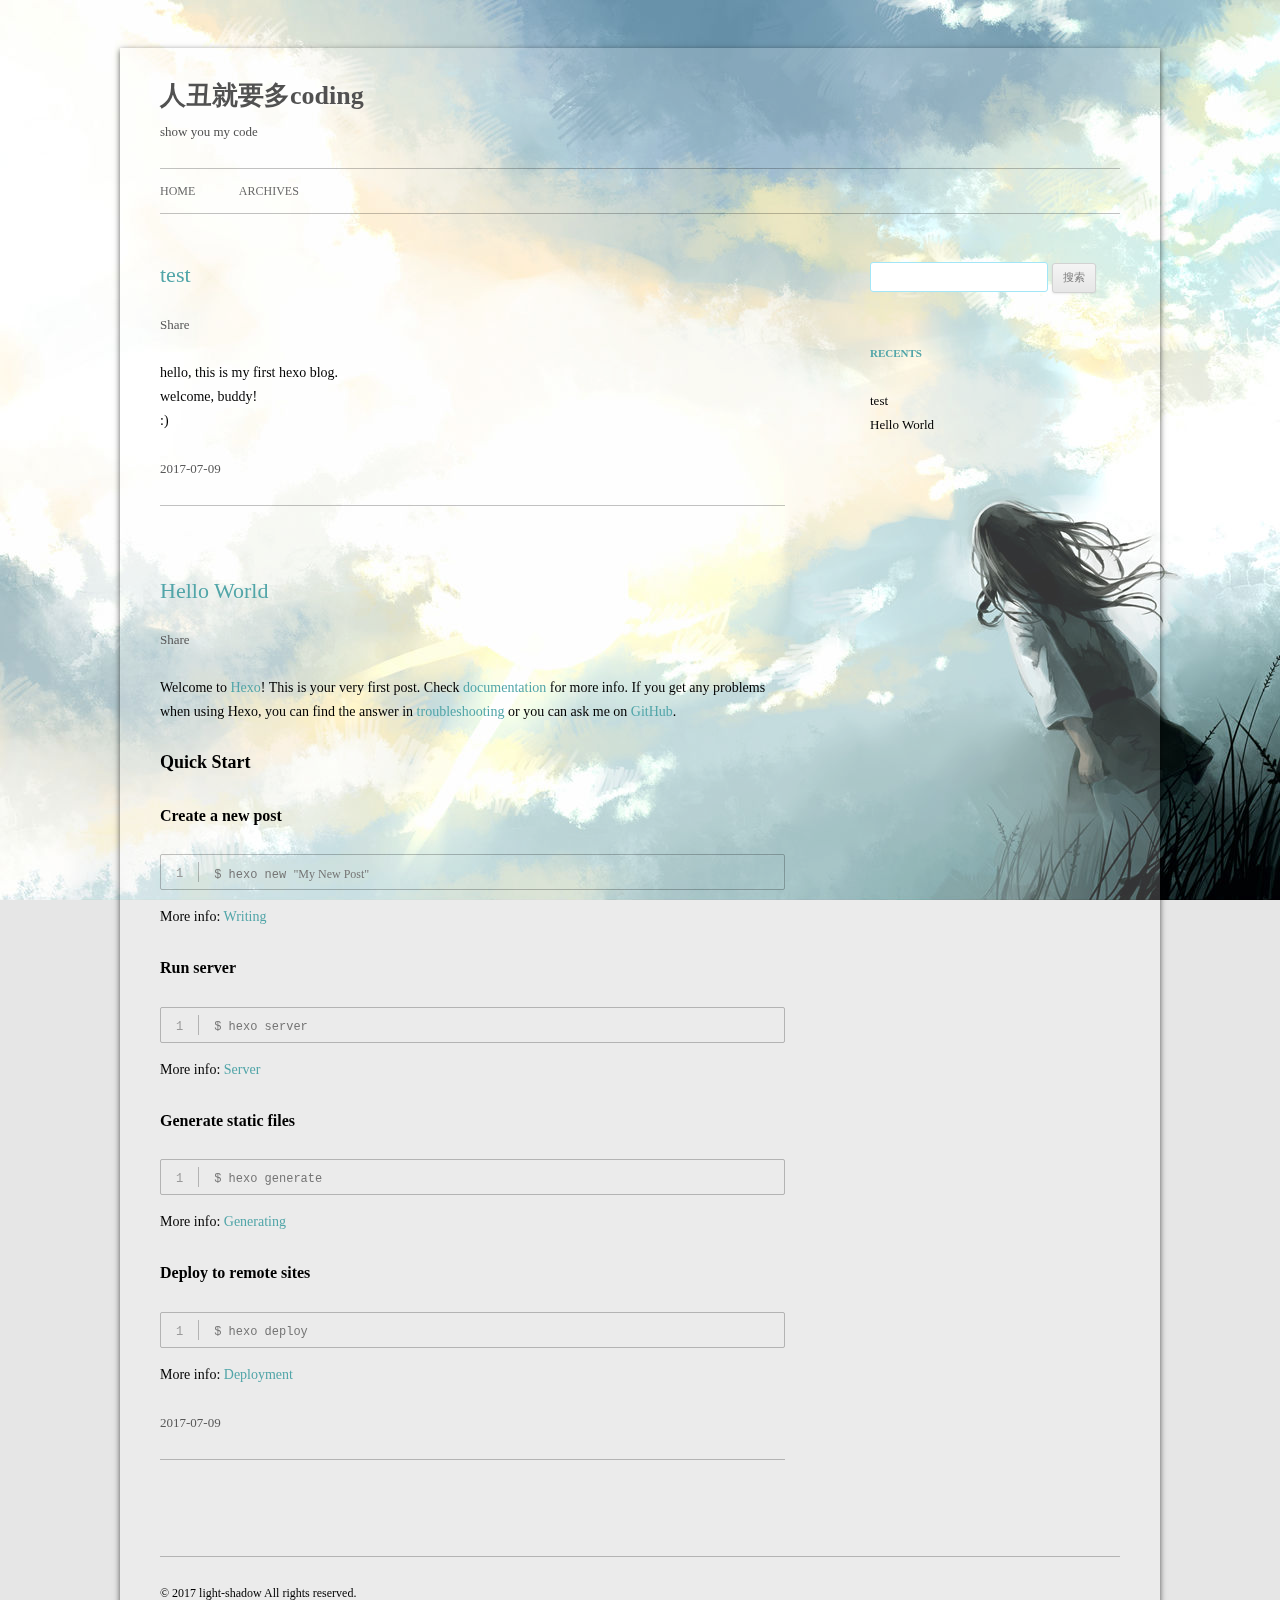
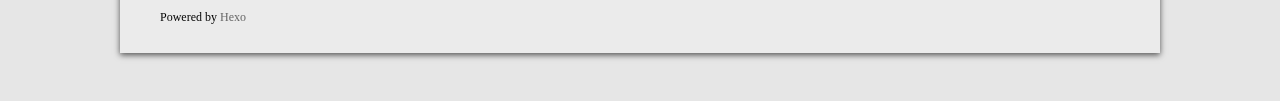
<file: index.html>
<!DOCTYPE html>
<html>
<head>
  <meta charset="utf-8">
  
  
  <meta name="description" content="学java的萌新pythoner" />
  

  
  
  
  
  
  
  <title>人丑就要多coding</title>
  <meta name="viewport" content="width=device-width, initial-scale=1, maximum-scale=1">
  <meta name="description" content="学java的萌新pythoner">
<meta property="og:type" content="website">
<meta property="og:title" content="人丑就要多coding">
<meta property="og:url" content="http://yoursite.com/index.html">
<meta property="og:site_name" content="人丑就要多coding">
<meta property="og:description" content="学java的萌新pythoner">
<meta name="twitter:card" content="summary">
<meta name="twitter:title" content="人丑就要多coding">
<meta name="twitter:description" content="学java的萌新pythoner">
  
  
    <link rel="icon" href="/css/images/favicon.ico">
  
  <link rel="stylesheet" href="/css/style.css">
  

  
  <!-- baidu webmaster push -->
  <script src='//push.zhanzhang.baidu.com/push.js'></script>
</head>
<body class="home blog custom-background custom-font-enabled single-author">
  <div id="page" class="hfeed site">
      <header id="masthead" class="site-header" role="banner">
    <hgroup>
      <h1 class="site-title">
        <a href="/" title="人丑就要多coding" rel="home">人丑就要多coding</a>
      </h1>
      
        <h2 class="site-description">
          <a href="/" id="subtitle">show you my code</a>
        </h2>
      
    </hgroup>

    <nav id="site-navigation" class="main-navigation" role="navigation">
            <button class="menu-toggle">菜单</button>
            <a class="assistive-text" href="/#content" title="跳至内容">跳至内容</a><!--TODO-->
            <div class="menu-main-container">
                <ul id="menu-main" class="nav-menu">
                
                    <li class="menu-item menu-item-type-post_type menu-item-object-page"><a href="/">Home</a></li>
                
                    <li class="menu-item menu-item-type-post_type menu-item-object-page"><a href="/archives">Archives</a></li>
                
                </ul>
            </div>
    </nav>
</header>
      <div id="main" class="wrapper">
        <div id="primary" class="site-content"><div id="content" role="main">
  
    <article id="post-test" class="post-test post type-post status-publish format-standard hentry">
    <!---->

      <header class="entry-header">
        
        
  
    <h1 class="entry-title">
      <a class="article-title" href="/2017/07/09/test/">test</a>
    </h1>
  

        
        <div class="comments-link">
            
            <a href="javascript:void(0);" data-url="http://yoursite.com/2017/07/09/test/" data-id="cj4wbpzf50002cf7nfxae8vos" class="leave-reply bdsharebuttonbox" data-cmd="more">Share</a>
        </div><!-- .comments-link -->
      </header><!-- .entry-header -->

    <div class="entry-content">
      
        <p>hello, this is my first hexo blog.<br>welcome, buddy!<br>:)</p>

      
    </div><!-- .entry-content -->

    <footer class="entry-meta">
    <a href="/2017/07/09/test/">
    <time datetime="2017-07-09T04:36:41.000Z" class="entry-date">
        2017-07-09
    </time>
</a>
    
    
    </footer>
</article>






  
    <article id="post-hello-world" class="post-hello-world post type-post status-publish format-standard hentry">
    <!---->

      <header class="entry-header">
        
        
  
    <h1 class="entry-title">
      <a class="article-title" href="/2017/07/09/hello-world/">Hello World</a>
    </h1>
  

        
        <div class="comments-link">
            
            <a href="javascript:void(0);" data-url="http://yoursite.com/2017/07/09/hello-world/" data-id="cj4wbpzev0000cf7ny4b76f1l" class="leave-reply bdsharebuttonbox" data-cmd="more">Share</a>
        </div><!-- .comments-link -->
      </header><!-- .entry-header -->

    <div class="entry-content">
      
        <p>Welcome to <a href="https://hexo.io/" target="_blank" rel="external">Hexo</a>! This is your very first post. Check <a href="https://hexo.io/docs/" target="_blank" rel="external">documentation</a> for more info. If you get any problems when using Hexo, you can find the answer in <a href="https://hexo.io/docs/troubleshooting.html" target="_blank" rel="external">troubleshooting</a> or you can ask me on <a href="https://github.com/hexojs/hexo/issues" target="_blank" rel="external">GitHub</a>.</p>
<h2 id="Quick-Start"><a href="#Quick-Start" class="headerlink" title="Quick Start"></a>Quick Start</h2><h3 id="Create-a-new-post"><a href="#Create-a-new-post" class="headerlink" title="Create a new post"></a>Create a new post</h3><figure class="highlight bash"><table><tr><td class="gutter"><pre><div class="line">1</div></pre></td><td class="code"><pre><div class="line">$ hexo new <span class="string">"My New Post"</span></div></pre></td></tr></table></figure>
<p>More info: <a href="https://hexo.io/docs/writing.html" target="_blank" rel="external">Writing</a></p>
<h3 id="Run-server"><a href="#Run-server" class="headerlink" title="Run server"></a>Run server</h3><figure class="highlight bash"><table><tr><td class="gutter"><pre><div class="line">1</div></pre></td><td class="code"><pre><div class="line">$ hexo server</div></pre></td></tr></table></figure>
<p>More info: <a href="https://hexo.io/docs/server.html" target="_blank" rel="external">Server</a></p>
<h3 id="Generate-static-files"><a href="#Generate-static-files" class="headerlink" title="Generate static files"></a>Generate static files</h3><figure class="highlight bash"><table><tr><td class="gutter"><pre><div class="line">1</div></pre></td><td class="code"><pre><div class="line">$ hexo generate</div></pre></td></tr></table></figure>
<p>More info: <a href="https://hexo.io/docs/generating.html" target="_blank" rel="external">Generating</a></p>
<h3 id="Deploy-to-remote-sites"><a href="#Deploy-to-remote-sites" class="headerlink" title="Deploy to remote sites"></a>Deploy to remote sites</h3><figure class="highlight bash"><table><tr><td class="gutter"><pre><div class="line">1</div></pre></td><td class="code"><pre><div class="line">$ hexo deploy</div></pre></td></tr></table></figure>
<p>More info: <a href="https://hexo.io/docs/deployment.html" target="_blank" rel="external">Deployment</a></p>

      
    </div><!-- .entry-content -->

    <footer class="entry-meta">
    <a href="/2017/07/09/hello-world/">
    <time datetime="2017-07-09T04:13:44.000Z" class="entry-date">
        2017-07-09
    </time>
</a>
    
    
    </footer>
</article>






  
  

</div></div>
        <div id="secondary" class="widget-area" role="complementary">
  
    <aside id="search" class="widget widget_search"><form role="search" method="get" accept-charset="utf-8" id="searchform" class="searchform" action="//google.com/search">
    <div>
        <input type="text" value="" name="s" id="s" />
        <input type="submit" id="searchsubmit" value="搜索" />
    </div>
</form></aside>
  
    
  
    
  
    
  <aside class="widget">
    <h3 class="widget-title">Recents</h3>
    <div class="widget-content">
      <ul>
        
          <li>
            <a href="/2017/07/09/test/">test</a>
          </li>
        
          <li>
            <a href="/2017/07/09/hello-world/">Hello World</a>
          </li>
        
      </ul>
    </div>
  </aside>

  
    
  
    
  
</div>
      </div>
      <footer id="colophon" role="contentinfo">
    <p>&copy; 2017 light-shadow
    All rights reserved.</p>
    <p>Powered by <a href="http://hexo.io/" target="_blank">Hexo</a></p>
</footer>
    <script>window._bd_share_config={"common":{"bdSnsKey":{},"bdText":"","bdMini":"1","bdMiniList":false,"bdPic":"","bdStyle":"2","bdSize":"16"},"share":{}};with(document)0[(getElementsByTagName('head')[0]||body).appendChild(createElement('script')).src='http://bdimg.share.baidu.com/static/api/js/share.js?v=89860593.js?cdnversion='+~(-new Date()/36e5)];</script>

<script src="/js/jquery-2.0.3.min.js"></script>


  <link rel="stylesheet" href="/fancybox/jquery.fancybox.css">
  <script src="/fancybox/jquery.fancybox.pack.js"></script>


<script src="/js/script.js"></script>

<script src="/js/navigation.js"></script>

<div id="bg"></div>

  </div>
</body>
</html>
</file>
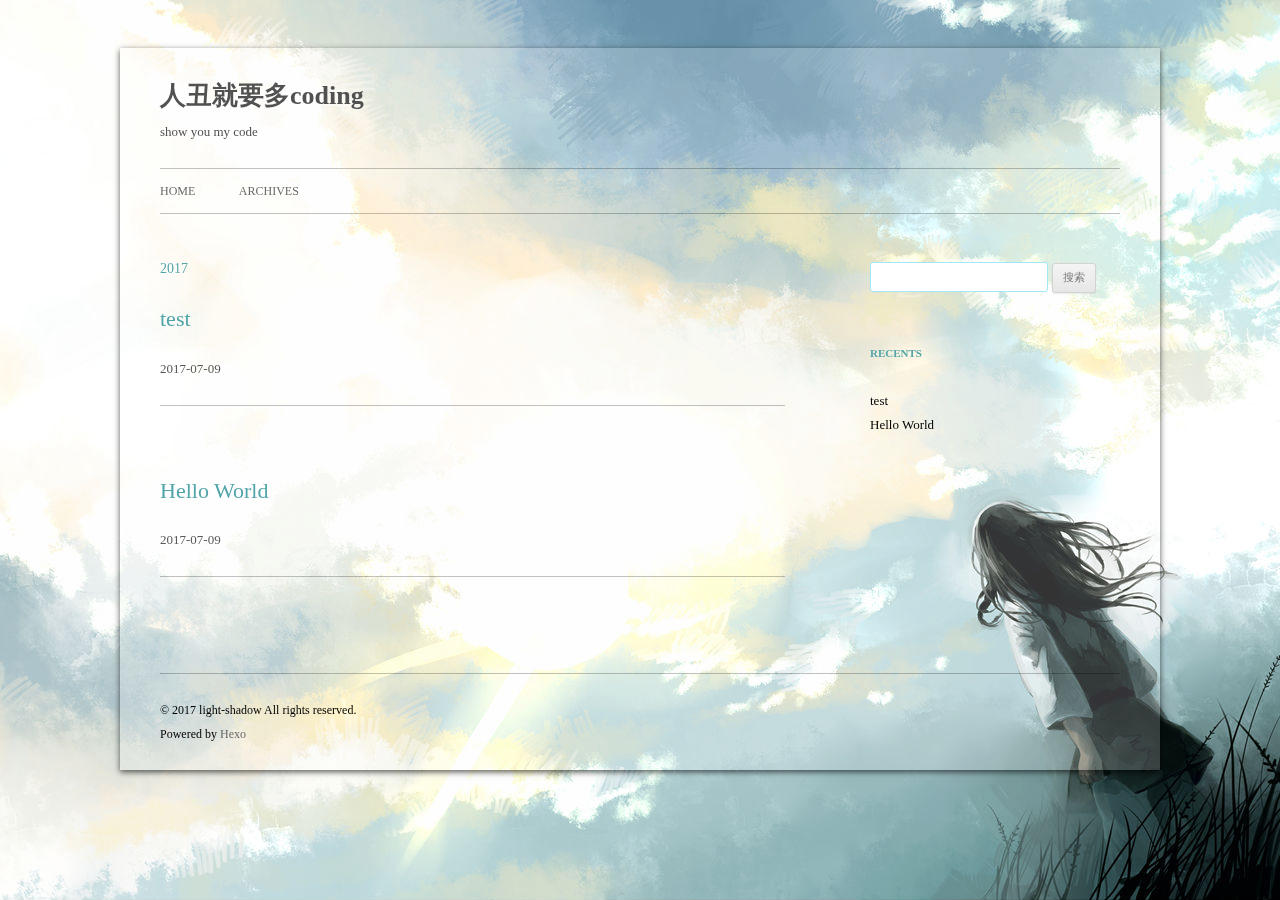
<file: archives/index.html>
<!DOCTYPE html>
<html>
<head>
  <meta charset="utf-8">
  
  
  <meta name="description" content="学java的萌新pythoner" />
  

  
  
  
  
  
  
  <title>Archives | 人丑就要多coding</title>
  <meta name="viewport" content="width=device-width, initial-scale=1, maximum-scale=1">
  <meta name="description" content="学java的萌新pythoner">
<meta property="og:type" content="website">
<meta property="og:title" content="人丑就要多coding">
<meta property="og:url" content="http://yoursite.com/archives/index.html">
<meta property="og:site_name" content="人丑就要多coding">
<meta property="og:description" content="学java的萌新pythoner">
<meta name="twitter:card" content="summary">
<meta name="twitter:title" content="人丑就要多coding">
<meta name="twitter:description" content="学java的萌新pythoner">
  
  
    <link rel="icon" href="/css/images/favicon.ico">
  
  <link rel="stylesheet" href="/css/style.css">
  

  
  <!-- baidu webmaster push -->
  <script src='//push.zhanzhang.baidu.com/push.js'></script>
</head>
<body class="home blog custom-background custom-font-enabled single-author">
  <div id="page" class="hfeed site">
      <header id="masthead" class="site-header" role="banner">
    <hgroup>
      <h1 class="site-title">
        <a href="/" title="人丑就要多coding" rel="home">人丑就要多coding</a>
      </h1>
      
        <h2 class="site-description">
          <a href="/" id="subtitle">show you my code</a>
        </h2>
      
    </hgroup>

    <nav id="site-navigation" class="main-navigation" role="navigation">
            <button class="menu-toggle">菜单</button>
            <a class="assistive-text" href="/#content" title="跳至内容">跳至内容</a><!--TODO-->
            <div class="menu-main-container">
                <ul id="menu-main" class="nav-menu">
                
                    <li class="menu-item menu-item-type-post_type menu-item-object-page"><a href="/">Home</a></li>
                
                    <li class="menu-item menu-item-type-post_type menu-item-object-page"><a href="/archives">Archives</a></li>
                
                </ul>
            </div>
    </nav>
</header>
      <div id="main" class="wrapper">
        <div id="primary" class="site-content"><div id="content" role="main">
  
  
    
    
      
      
      <section class="archives-wrap">
        <div class="archive-year-wrap">
          <a href="/archives/2017" class="archive-year">2017</a>
        </div>
        <div class="archives">
    
    <article class="post type-post status-publish format-standard hentry archive-type-post">
  <header class="entry-header">
      
  
    <h1 class="entry-title">
      <a class="archive-article-title" href="/2017/07/09/test/">test</a>
    </h1>
  

  </header>
  <footer class="entry-meta">
    <a href="/2017/07/09/test/">
    <time datetime="2017-07-09T04:36:41.000Z" class="entry-date">
        2017-07-09
    </time>
</a>
    
    
    </footer>
</article>
  
    
    
    <article class="post type-post status-publish format-standard hentry archive-type-post">
  <header class="entry-header">
      
  
    <h1 class="entry-title">
      <a class="archive-article-title" href="/2017/07/09/hello-world/">Hello World</a>
    </h1>
  

  </header>
  <footer class="entry-meta">
    <a href="/2017/07/09/hello-world/">
    <time datetime="2017-07-09T04:13:44.000Z" class="entry-date">
        2017-07-09
    </time>
</a>
    
    
    </footer>
</article>
  
  
    </div></section>
  

</div></div>
        <div id="secondary" class="widget-area" role="complementary">
  
    <aside id="search" class="widget widget_search"><form role="search" method="get" accept-charset="utf-8" id="searchform" class="searchform" action="//google.com/search">
    <div>
        <input type="text" value="" name="s" id="s" />
        <input type="submit" id="searchsubmit" value="搜索" />
    </div>
</form></aside>
  
    
  
    
  
    
  <aside class="widget">
    <h3 class="widget-title">Recents</h3>
    <div class="widget-content">
      <ul>
        
          <li>
            <a href="/2017/07/09/test/">test</a>
          </li>
        
          <li>
            <a href="/2017/07/09/hello-world/">Hello World</a>
          </li>
        
      </ul>
    </div>
  </aside>

  
    
  
    
  
</div>
      </div>
      <footer id="colophon" role="contentinfo">
    <p>&copy; 2017 light-shadow
    All rights reserved.</p>
    <p>Powered by <a href="http://hexo.io/" target="_blank">Hexo</a></p>
</footer>
    <script>window._bd_share_config={"common":{"bdSnsKey":{},"bdText":"","bdMini":"1","bdMiniList":false,"bdPic":"","bdStyle":"2","bdSize":"16"},"share":{}};with(document)0[(getElementsByTagName('head')[0]||body).appendChild(createElement('script')).src='http://bdimg.share.baidu.com/static/api/js/share.js?v=89860593.js?cdnversion='+~(-new Date()/36e5)];</script>

<script src="/js/jquery-2.0.3.min.js"></script>


  <link rel="stylesheet" href="/fancybox/jquery.fancybox.css">
  <script src="/fancybox/jquery.fancybox.pack.js"></script>


<script src="/js/script.js"></script>

<script src="/js/navigation.js"></script>

<div id="bg"></div>

  </div>
</body>
</html>
</file>
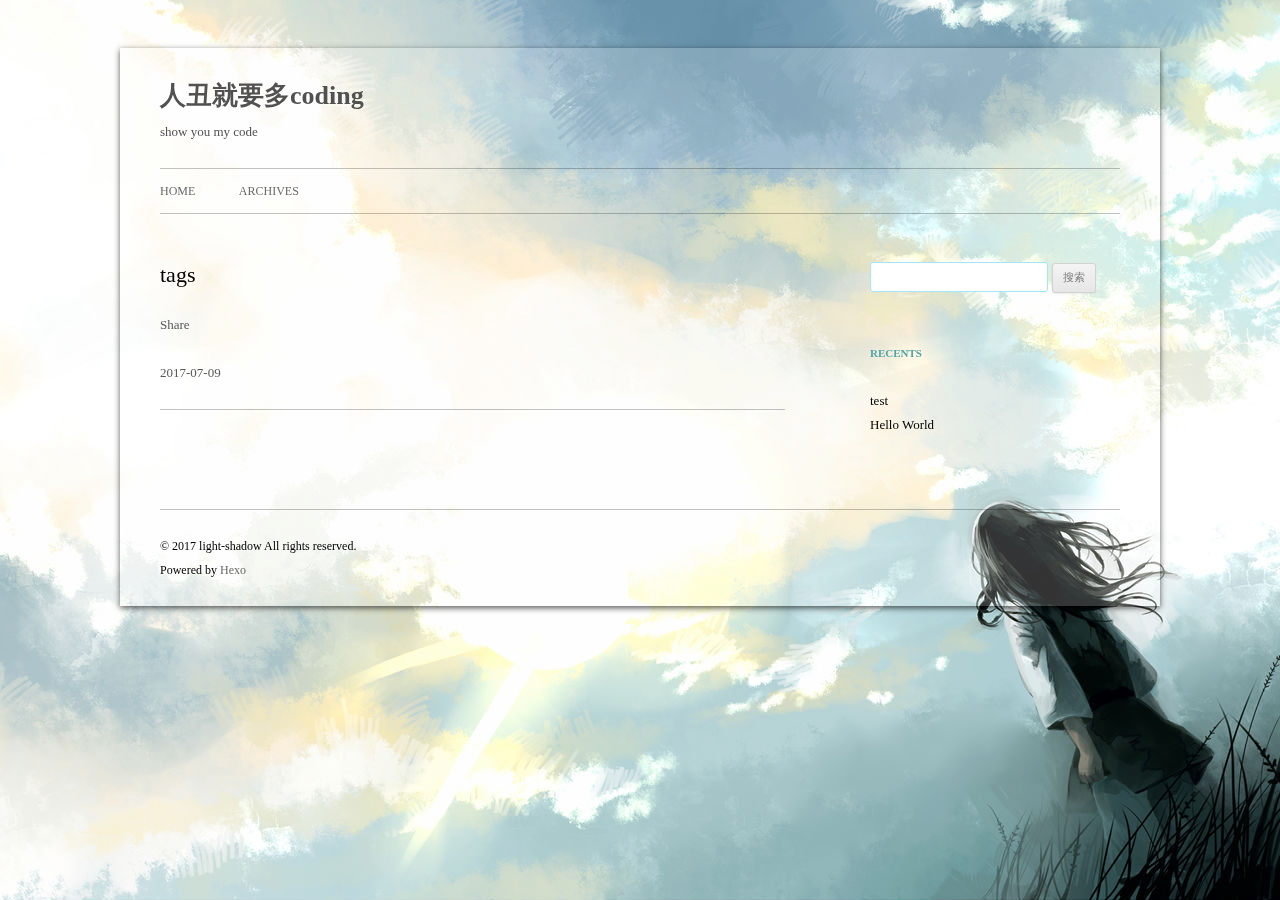
<file: tags/index.html>
<!DOCTYPE html>
<html>
<head>
  <meta charset="utf-8">
  
  
  <meta name="description" content="学java的萌新pythoner" />
  

  
  
  
  
  
  
  <title>tags | 人丑就要多coding</title>
  <meta name="viewport" content="width=device-width, initial-scale=1, maximum-scale=1">
  <meta name="description" content="学java的萌新pythoner">
<meta property="og:type" content="website">
<meta property="og:title" content="tags">
<meta property="og:url" content="http://yoursite.com/tags/index.html">
<meta property="og:site_name" content="人丑就要多coding">
<meta property="og:description" content="学java的萌新pythoner">
<meta property="og:updated_time" content="2017-07-09T05:52:26.000Z">
<meta name="twitter:card" content="summary">
<meta name="twitter:title" content="tags">
<meta name="twitter:description" content="学java的萌新pythoner">
  
  
    <link rel="icon" href="/css/images/favicon.ico">
  
  <link rel="stylesheet" href="/css/style.css">
  

  
  <!-- baidu webmaster push -->
  <script src='//push.zhanzhang.baidu.com/push.js'></script>
</head>
<body class="home blog custom-background custom-font-enabled single-author">
  <div id="page" class="hfeed site">
      <header id="masthead" class="site-header" role="banner">
    <hgroup>
      <h1 class="site-title">
        <a href="/" title="人丑就要多coding" rel="home">人丑就要多coding</a>
      </h1>
      
        <h2 class="site-description">
          <a href="/" id="subtitle">show you my code</a>
        </h2>
      
    </hgroup>

    <nav id="site-navigation" class="main-navigation" role="navigation">
            <button class="menu-toggle">菜单</button>
            <a class="assistive-text" href="/#content" title="跳至内容">跳至内容</a><!--TODO-->
            <div class="menu-main-container">
                <ul id="menu-main" class="nav-menu">
                
                    <li class="menu-item menu-item-type-post_type menu-item-object-page"><a href="/">Home</a></li>
                
                    <li class="menu-item menu-item-type-post_type menu-item-object-page"><a href="/archives">Archives</a></li>
                
                </ul>
            </div>
    </nav>
</header>
      <div id="main" class="wrapper">
        <div id="primary" class="site-content"><div id="content" role="main"><article id="page-undefined" class="page-undefined post type-post status-publish format-standard hentry">
    <!---->

      <header class="entry-header">
        
        
  
    <h1 class="entry-title article-title">
      tags
    </h1>
  

        
        <div class="comments-link">
            
            <a href="javascript:void(0);" data-url="http://yoursite.com/tags/index.html" data-id="cj4wbpzf30001cf7n2226bifi" class="leave-reply bdsharebuttonbox" data-cmd="more">Share</a>
        </div><!-- .comments-link -->
      </header><!-- .entry-header -->

    <div class="entry-content">
      
        
      
    </div><!-- .entry-content -->

    <footer class="entry-meta">
    <a href="/tags/index.html">
    <time datetime="2017-07-09T05:51:28.000Z" class="entry-date">
        2017-07-09
    </time>
</a>
    
    
    </footer>
</article>


    






</div></div>
        <div id="secondary" class="widget-area" role="complementary">
  
    <aside id="search" class="widget widget_search"><form role="search" method="get" accept-charset="utf-8" id="searchform" class="searchform" action="//google.com/search">
    <div>
        <input type="text" value="" name="s" id="s" />
        <input type="submit" id="searchsubmit" value="搜索" />
    </div>
</form></aside>
  
    
  
    
  
    
  <aside class="widget">
    <h3 class="widget-title">Recents</h3>
    <div class="widget-content">
      <ul>
        
          <li>
            <a href="/2017/07/09/test/">test</a>
          </li>
        
          <li>
            <a href="/2017/07/09/hello-world/">Hello World</a>
          </li>
        
      </ul>
    </div>
  </aside>

  
    
  
    
  
</div>
      </div>
      <footer id="colophon" role="contentinfo">
    <p>&copy; 2017 light-shadow
    All rights reserved.</p>
    <p>Powered by <a href="http://hexo.io/" target="_blank">Hexo</a></p>
</footer>
    <script>window._bd_share_config={"common":{"bdSnsKey":{},"bdText":"","bdMini":"1","bdMiniList":false,"bdPic":"","bdStyle":"2","bdSize":"16"},"share":{}};with(document)0[(getElementsByTagName('head')[0]||body).appendChild(createElement('script')).src='http://bdimg.share.baidu.com/static/api/js/share.js?v=89860593.js?cdnversion='+~(-new Date()/36e5)];</script>

<script src="/js/jquery-2.0.3.min.js"></script>


  <link rel="stylesheet" href="/fancybox/jquery.fancybox.css">
  <script src="/fancybox/jquery.fancybox.pack.js"></script>


<script src="/js/script.js"></script>

<script src="/js/navigation.js"></script>

<div id="bg"></div>

  </div>
</body>
</html>
</file>
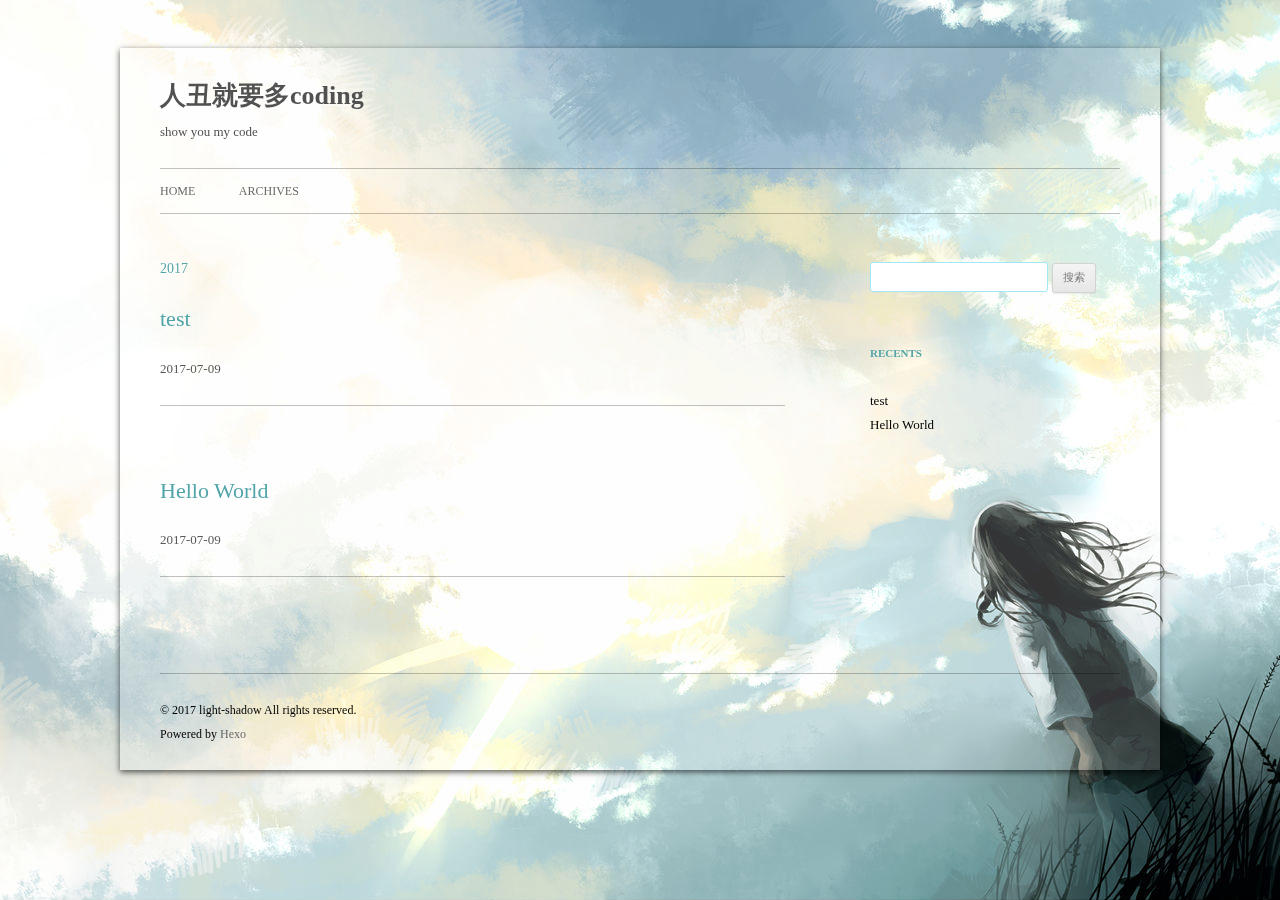
<file: archives/2017/index.html>
<!DOCTYPE html>
<html>
<head>
  <meta charset="utf-8">
  
  
  <meta name="description" content="学java的萌新pythoner" />
  

  
  
  
  
  
  
  <title>Archives: 2017 | 人丑就要多coding</title>
  <meta name="viewport" content="width=device-width, initial-scale=1, maximum-scale=1">
  <meta name="description" content="学java的萌新pythoner">
<meta property="og:type" content="website">
<meta property="og:title" content="人丑就要多coding">
<meta property="og:url" content="http://yoursite.com/archives/2017/index.html">
<meta property="og:site_name" content="人丑就要多coding">
<meta property="og:description" content="学java的萌新pythoner">
<meta name="twitter:card" content="summary">
<meta name="twitter:title" content="人丑就要多coding">
<meta name="twitter:description" content="学java的萌新pythoner">
  
  
    <link rel="icon" href="/css/images/favicon.ico">
  
  <link rel="stylesheet" href="/css/style.css">
  

  
  <!-- baidu webmaster push -->
  <script src='//push.zhanzhang.baidu.com/push.js'></script>
</head>
<body class="home blog custom-background custom-font-enabled single-author">
  <div id="page" class="hfeed site">
      <header id="masthead" class="site-header" role="banner">
    <hgroup>
      <h1 class="site-title">
        <a href="/" title="人丑就要多coding" rel="home">人丑就要多coding</a>
      </h1>
      
        <h2 class="site-description">
          <a href="/" id="subtitle">show you my code</a>
        </h2>
      
    </hgroup>

    <nav id="site-navigation" class="main-navigation" role="navigation">
            <button class="menu-toggle">菜单</button>
            <a class="assistive-text" href="/#content" title="跳至内容">跳至内容</a><!--TODO-->
            <div class="menu-main-container">
                <ul id="menu-main" class="nav-menu">
                
                    <li class="menu-item menu-item-type-post_type menu-item-object-page"><a href="/">Home</a></li>
                
                    <li class="menu-item menu-item-type-post_type menu-item-object-page"><a href="/archives">Archives</a></li>
                
                </ul>
            </div>
    </nav>
</header>
      <div id="main" class="wrapper">
        <div id="primary" class="site-content"><div id="content" role="main">
  
  
    
    
      
      
      <section class="archives-wrap">
        <div class="archive-year-wrap">
          <a href="/archives/2017" class="archive-year">2017</a>
        </div>
        <div class="archives">
    
    <article class="post type-post status-publish format-standard hentry archive-type-post">
  <header class="entry-header">
      
  
    <h1 class="entry-title">
      <a class="archive-article-title" href="/2017/07/09/test/">test</a>
    </h1>
  

  </header>
  <footer class="entry-meta">
    <a href="/2017/07/09/test/">
    <time datetime="2017-07-09T04:36:41.000Z" class="entry-date">
        2017-07-09
    </time>
</a>
    
    
    </footer>
</article>
  
    
    
    <article class="post type-post status-publish format-standard hentry archive-type-post">
  <header class="entry-header">
      
  
    <h1 class="entry-title">
      <a class="archive-article-title" href="/2017/07/09/hello-world/">Hello World</a>
    </h1>
  

  </header>
  <footer class="entry-meta">
    <a href="/2017/07/09/hello-world/">
    <time datetime="2017-07-09T04:13:44.000Z" class="entry-date">
        2017-07-09
    </time>
</a>
    
    
    </footer>
</article>
  
  
    </div></section>
  

</div></div>
        <div id="secondary" class="widget-area" role="complementary">
  
    <aside id="search" class="widget widget_search"><form role="search" method="get" accept-charset="utf-8" id="searchform" class="searchform" action="//google.com/search">
    <div>
        <input type="text" value="" name="s" id="s" />
        <input type="submit" id="searchsubmit" value="搜索" />
    </div>
</form></aside>
  
    
  
    
  
    
  <aside class="widget">
    <h3 class="widget-title">Recents</h3>
    <div class="widget-content">
      <ul>
        
          <li>
            <a href="/2017/07/09/test/">test</a>
          </li>
        
          <li>
            <a href="/2017/07/09/hello-world/">Hello World</a>
          </li>
        
      </ul>
    </div>
  </aside>

  
    
  
    
  
</div>
      </div>
      <footer id="colophon" role="contentinfo">
    <p>&copy; 2017 light-shadow
    All rights reserved.</p>
    <p>Powered by <a href="http://hexo.io/" target="_blank">Hexo</a></p>
</footer>
    <script>window._bd_share_config={"common":{"bdSnsKey":{},"bdText":"","bdMini":"1","bdMiniList":false,"bdPic":"","bdStyle":"2","bdSize":"16"},"share":{}};with(document)0[(getElementsByTagName('head')[0]||body).appendChild(createElement('script')).src='http://bdimg.share.baidu.com/static/api/js/share.js?v=89860593.js?cdnversion='+~(-new Date()/36e5)];</script>

<script src="/js/jquery-2.0.3.min.js"></script>


  <link rel="stylesheet" href="/fancybox/jquery.fancybox.css">
  <script src="/fancybox/jquery.fancybox.pack.js"></script>


<script src="/js/script.js"></script>

<script src="/js/navigation.js"></script>

<div id="bg"></div>

  </div>
</body>
</html>
</file>
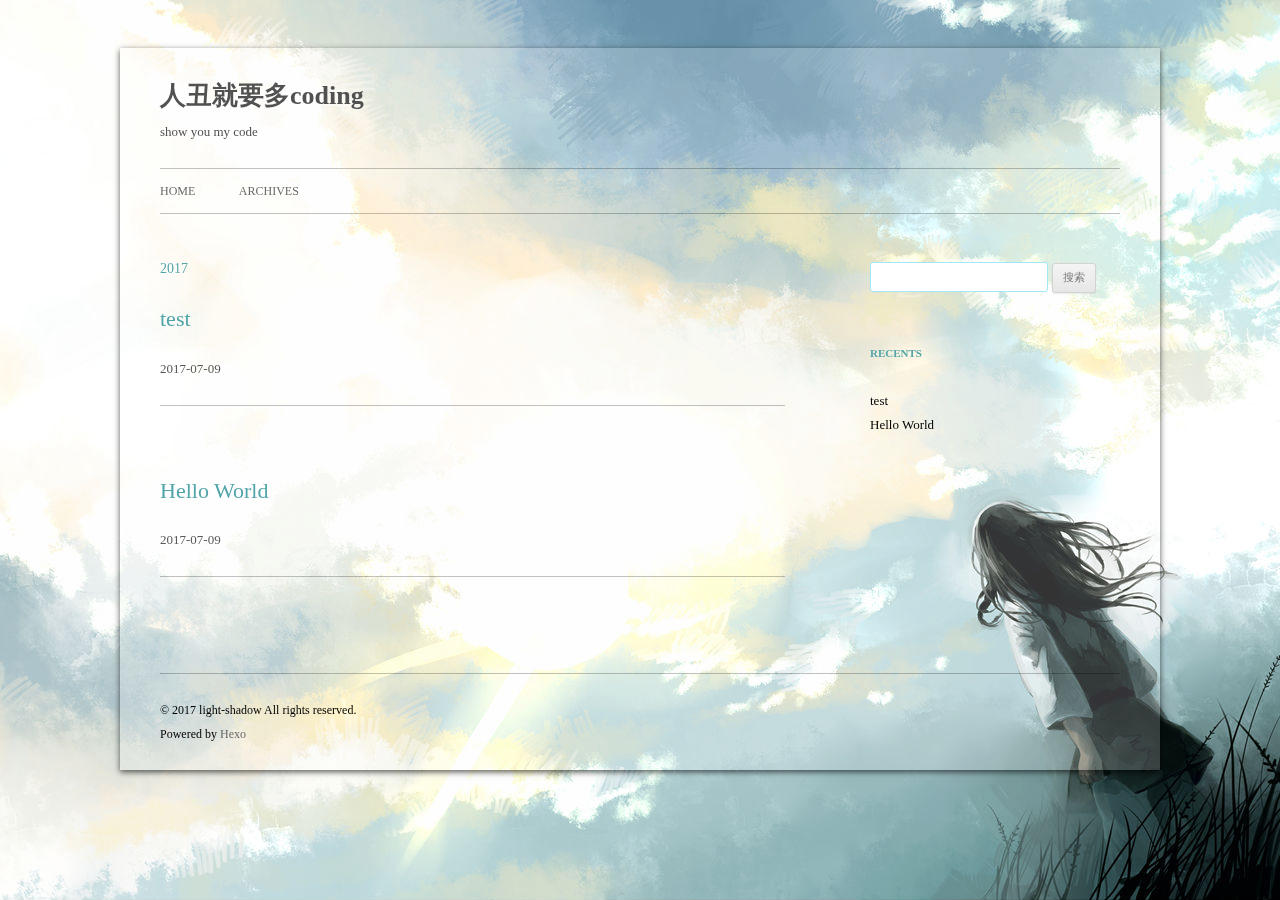
<file: archives/2017/07/index.html>
<!DOCTYPE html>
<html>
<head>
  <meta charset="utf-8">
  
  
  <meta name="description" content="学java的萌新pythoner" />
  

  
  
  
  
  
  
  <title>Archives: 2017/7 | 人丑就要多coding</title>
  <meta name="viewport" content="width=device-width, initial-scale=1, maximum-scale=1">
  <meta name="description" content="学java的萌新pythoner">
<meta property="og:type" content="website">
<meta property="og:title" content="人丑就要多coding">
<meta property="og:url" content="http://yoursite.com/archives/2017/07/index.html">
<meta property="og:site_name" content="人丑就要多coding">
<meta property="og:description" content="学java的萌新pythoner">
<meta name="twitter:card" content="summary">
<meta name="twitter:title" content="人丑就要多coding">
<meta name="twitter:description" content="学java的萌新pythoner">
  
  
    <link rel="icon" href="/css/images/favicon.ico">
  
  <link rel="stylesheet" href="/css/style.css">
  

  
  <!-- baidu webmaster push -->
  <script src='//push.zhanzhang.baidu.com/push.js'></script>
</head>
<body class="home blog custom-background custom-font-enabled single-author">
  <div id="page" class="hfeed site">
      <header id="masthead" class="site-header" role="banner">
    <hgroup>
      <h1 class="site-title">
        <a href="/" title="人丑就要多coding" rel="home">人丑就要多coding</a>
      </h1>
      
        <h2 class="site-description">
          <a href="/" id="subtitle">show you my code</a>
        </h2>
      
    </hgroup>

    <nav id="site-navigation" class="main-navigation" role="navigation">
            <button class="menu-toggle">菜单</button>
            <a class="assistive-text" href="/#content" title="跳至内容">跳至内容</a><!--TODO-->
            <div class="menu-main-container">
                <ul id="menu-main" class="nav-menu">
                
                    <li class="menu-item menu-item-type-post_type menu-item-object-page"><a href="/">Home</a></li>
                
                    <li class="menu-item menu-item-type-post_type menu-item-object-page"><a href="/archives">Archives</a></li>
                
                </ul>
            </div>
    </nav>
</header>
      <div id="main" class="wrapper">
        <div id="primary" class="site-content"><div id="content" role="main">
  
  
    
    
      
      
      <section class="archives-wrap">
        <div class="archive-year-wrap">
          <a href="/archives/2017" class="archive-year">2017</a>
        </div>
        <div class="archives">
    
    <article class="post type-post status-publish format-standard hentry archive-type-post">
  <header class="entry-header">
      
  
    <h1 class="entry-title">
      <a class="archive-article-title" href="/2017/07/09/test/">test</a>
    </h1>
  

  </header>
  <footer class="entry-meta">
    <a href="/2017/07/09/test/">
    <time datetime="2017-07-09T04:36:41.000Z" class="entry-date">
        2017-07-09
    </time>
</a>
    
    
    </footer>
</article>
  
    
    
    <article class="post type-post status-publish format-standard hentry archive-type-post">
  <header class="entry-header">
      
  
    <h1 class="entry-title">
      <a class="archive-article-title" href="/2017/07/09/hello-world/">Hello World</a>
    </h1>
  

  </header>
  <footer class="entry-meta">
    <a href="/2017/07/09/hello-world/">
    <time datetime="2017-07-09T04:13:44.000Z" class="entry-date">
        2017-07-09
    </time>
</a>
    
    
    </footer>
</article>
  
  
    </div></section>
  

</div></div>
        <div id="secondary" class="widget-area" role="complementary">
  
    <aside id="search" class="widget widget_search"><form role="search" method="get" accept-charset="utf-8" id="searchform" class="searchform" action="//google.com/search">
    <div>
        <input type="text" value="" name="s" id="s" />
        <input type="submit" id="searchsubmit" value="搜索" />
    </div>
</form></aside>
  
    
  
    
  
    
  <aside class="widget">
    <h3 class="widget-title">Recents</h3>
    <div class="widget-content">
      <ul>
        
          <li>
            <a href="/2017/07/09/test/">test</a>
          </li>
        
          <li>
            <a href="/2017/07/09/hello-world/">Hello World</a>
          </li>
        
      </ul>
    </div>
  </aside>

  
    
  
    
  
</div>
      </div>
      <footer id="colophon" role="contentinfo">
    <p>&copy; 2017 light-shadow
    All rights reserved.</p>
    <p>Powered by <a href="http://hexo.io/" target="_blank">Hexo</a></p>
</footer>
    <script>window._bd_share_config={"common":{"bdSnsKey":{},"bdText":"","bdMini":"1","bdMiniList":false,"bdPic":"","bdStyle":"2","bdSize":"16"},"share":{}};with(document)0[(getElementsByTagName('head')[0]||body).appendChild(createElement('script')).src='http://bdimg.share.baidu.com/static/api/js/share.js?v=89860593.js?cdnversion='+~(-new Date()/36e5)];</script>

<script src="/js/jquery-2.0.3.min.js"></script>


  <link rel="stylesheet" href="/fancybox/jquery.fancybox.css">
  <script src="/fancybox/jquery.fancybox.pack.js"></script>


<script src="/js/script.js"></script>

<script src="/js/navigation.js"></script>

<div id="bg"></div>

  </div>
</body>
</html>
</file>
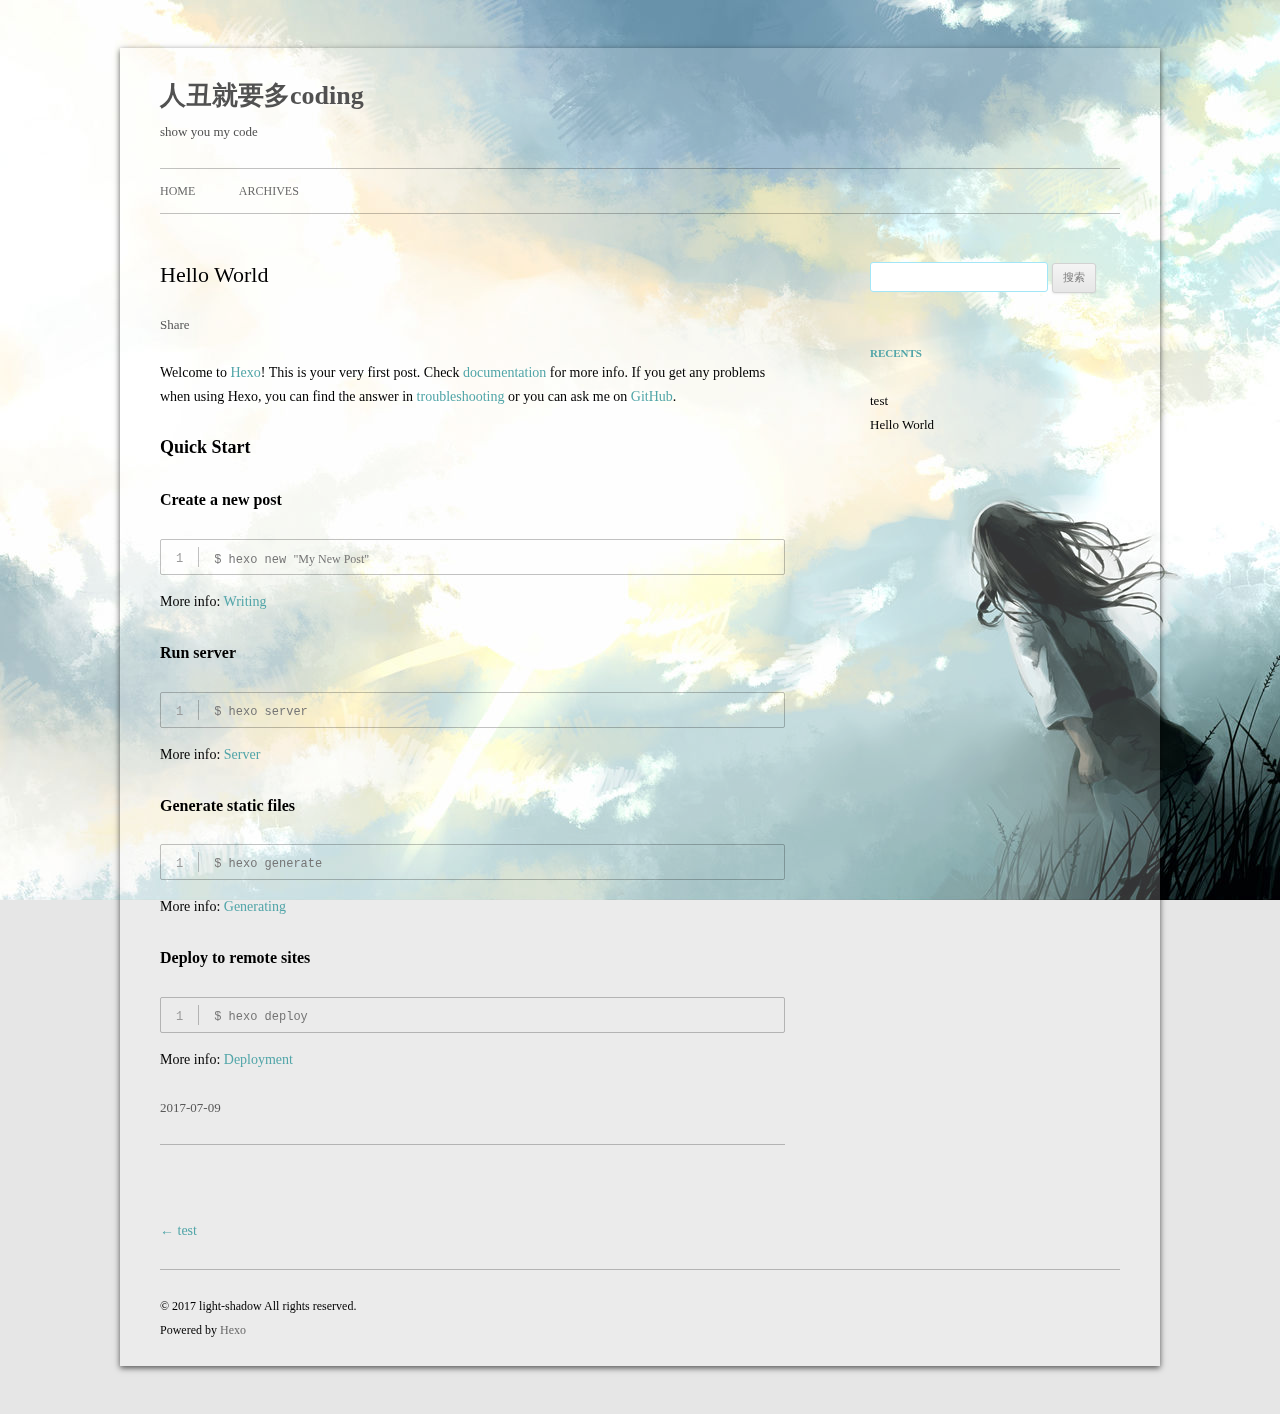
<file: 2017/07/09/hello-world/index.html>
<!DOCTYPE html>
<html>
<head>
  <meta charset="utf-8">
  
  
  <meta name="description" content="学java的萌新pythoner" />
  

  
  
  
  
  
  
  <title>Hello World | 人丑就要多coding</title>
  <meta name="viewport" content="width=device-width, initial-scale=1, maximum-scale=1">
  <meta name="description" content="Welcome to Hexo! This is your very first post. Check documentation for more info. If you get any problems when using Hexo, you can find the answer in troubleshooting or you can ask me on GitHub. Quick">
<meta property="og:type" content="article">
<meta property="og:title" content="Hello World">
<meta property="og:url" content="http://yoursite.com/2017/07/09/hello-world/index.html">
<meta property="og:site_name" content="人丑就要多coding">
<meta property="og:description" content="Welcome to Hexo! This is your very first post. Check documentation for more info. If you get any problems when using Hexo, you can find the answer in troubleshooting or you can ask me on GitHub. Quick">
<meta property="og:updated_time" content="2017-07-09T04:13:44.000Z">
<meta name="twitter:card" content="summary">
<meta name="twitter:title" content="Hello World">
<meta name="twitter:description" content="Welcome to Hexo! This is your very first post. Check documentation for more info. If you get any problems when using Hexo, you can find the answer in troubleshooting or you can ask me on GitHub. Quick">
  
  
    <link rel="icon" href="/css/images/favicon.ico">
  
  <link rel="stylesheet" href="/css/style.css">
  

  
  <!-- baidu webmaster push -->
  <script src='//push.zhanzhang.baidu.com/push.js'></script>
</head>
<body class="home blog custom-background custom-font-enabled single-author">
  <div id="page" class="hfeed site">
      <header id="masthead" class="site-header" role="banner">
    <hgroup>
      <h1 class="site-title">
        <a href="/" title="人丑就要多coding" rel="home">人丑就要多coding</a>
      </h1>
      
        <h2 class="site-description">
          <a href="/" id="subtitle">show you my code</a>
        </h2>
      
    </hgroup>

    <nav id="site-navigation" class="main-navigation" role="navigation">
            <button class="menu-toggle">菜单</button>
            <a class="assistive-text" href="/#content" title="跳至内容">跳至内容</a><!--TODO-->
            <div class="menu-main-container">
                <ul id="menu-main" class="nav-menu">
                
                    <li class="menu-item menu-item-type-post_type menu-item-object-page"><a href="/">Home</a></li>
                
                    <li class="menu-item menu-item-type-post_type menu-item-object-page"><a href="/archives">Archives</a></li>
                
                </ul>
            </div>
    </nav>
</header>
      <div id="main" class="wrapper">
        <div id="primary" class="site-content"><div id="content" role="main"><article id="post-hello-world" class="post-hello-world post type-post status-publish format-standard hentry">
    <!---->

      <header class="entry-header">
        
        
  
    <h1 class="entry-title article-title">
      Hello World
    </h1>
  

        
        <div class="comments-link">
            
            <a href="javascript:void(0);" data-url="http://yoursite.com/2017/07/09/hello-world/" data-id="cj4wbpzev0000cf7ny4b76f1l" class="leave-reply bdsharebuttonbox" data-cmd="more">Share</a>
        </div><!-- .comments-link -->
      </header><!-- .entry-header -->

    <div class="entry-content">
      
        <p>Welcome to <a href="https://hexo.io/" target="_blank" rel="external">Hexo</a>! This is your very first post. Check <a href="https://hexo.io/docs/" target="_blank" rel="external">documentation</a> for more info. If you get any problems when using Hexo, you can find the answer in <a href="https://hexo.io/docs/troubleshooting.html" target="_blank" rel="external">troubleshooting</a> or you can ask me on <a href="https://github.com/hexojs/hexo/issues" target="_blank" rel="external">GitHub</a>.</p>
<h2 id="Quick-Start"><a href="#Quick-Start" class="headerlink" title="Quick Start"></a>Quick Start</h2><h3 id="Create-a-new-post"><a href="#Create-a-new-post" class="headerlink" title="Create a new post"></a>Create a new post</h3><figure class="highlight bash"><table><tr><td class="gutter"><pre><div class="line">1</div></pre></td><td class="code"><pre><div class="line">$ hexo new <span class="string">"My New Post"</span></div></pre></td></tr></table></figure>
<p>More info: <a href="https://hexo.io/docs/writing.html" target="_blank" rel="external">Writing</a></p>
<h3 id="Run-server"><a href="#Run-server" class="headerlink" title="Run server"></a>Run server</h3><figure class="highlight bash"><table><tr><td class="gutter"><pre><div class="line">1</div></pre></td><td class="code"><pre><div class="line">$ hexo server</div></pre></td></tr></table></figure>
<p>More info: <a href="https://hexo.io/docs/server.html" target="_blank" rel="external">Server</a></p>
<h3 id="Generate-static-files"><a href="#Generate-static-files" class="headerlink" title="Generate static files"></a>Generate static files</h3><figure class="highlight bash"><table><tr><td class="gutter"><pre><div class="line">1</div></pre></td><td class="code"><pre><div class="line">$ hexo generate</div></pre></td></tr></table></figure>
<p>More info: <a href="https://hexo.io/docs/generating.html" target="_blank" rel="external">Generating</a></p>
<h3 id="Deploy-to-remote-sites"><a href="#Deploy-to-remote-sites" class="headerlink" title="Deploy to remote sites"></a>Deploy to remote sites</h3><figure class="highlight bash"><table><tr><td class="gutter"><pre><div class="line">1</div></pre></td><td class="code"><pre><div class="line">$ hexo deploy</div></pre></td></tr></table></figure>
<p>More info: <a href="https://hexo.io/docs/deployment.html" target="_blank" rel="external">Deployment</a></p>

      
    </div><!-- .entry-content -->

    <footer class="entry-meta">
    <a href="/2017/07/09/hello-world/">
    <time datetime="2017-07-09T04:13:44.000Z" class="entry-date">
        2017-07-09
    </time>
</a>
    
    
    </footer>
</article>


    
<nav class="nav-single">
    <h3 class="assistive-text">文章导航</h3>
    
        <span class="nav-previous"><a href="/2017/07/09/test/" rel="prev"><span class="meta-nav">←</span> test</a></span>
    
    
</nav><!-- .nav-single -->







</div></div>
        <div id="secondary" class="widget-area" role="complementary">
  
    <aside id="search" class="widget widget_search"><form role="search" method="get" accept-charset="utf-8" id="searchform" class="searchform" action="//google.com/search">
    <div>
        <input type="text" value="" name="s" id="s" />
        <input type="submit" id="searchsubmit" value="搜索" />
    </div>
</form></aside>
  
    
  
    
  
    
  <aside class="widget">
    <h3 class="widget-title">Recents</h3>
    <div class="widget-content">
      <ul>
        
          <li>
            <a href="/2017/07/09/test/">test</a>
          </li>
        
          <li>
            <a href="/2017/07/09/hello-world/">Hello World</a>
          </li>
        
      </ul>
    </div>
  </aside>

  
    
  
    
  
</div>
      </div>
      <footer id="colophon" role="contentinfo">
    <p>&copy; 2017 light-shadow
    All rights reserved.</p>
    <p>Powered by <a href="http://hexo.io/" target="_blank">Hexo</a></p>
</footer>
    <script>window._bd_share_config={"common":{"bdSnsKey":{},"bdText":"","bdMini":"1","bdMiniList":false,"bdPic":"","bdStyle":"2","bdSize":"16"},"share":{}};with(document)0[(getElementsByTagName('head')[0]||body).appendChild(createElement('script')).src='http://bdimg.share.baidu.com/static/api/js/share.js?v=89860593.js?cdnversion='+~(-new Date()/36e5)];</script>

<script src="/js/jquery-2.0.3.min.js"></script>


  <link rel="stylesheet" href="/fancybox/jquery.fancybox.css">
  <script src="/fancybox/jquery.fancybox.pack.js"></script>


<script src="/js/script.js"></script>

<script src="/js/navigation.js"></script>

<div id="bg"></div>

  </div>
</body>
</html>
</file>
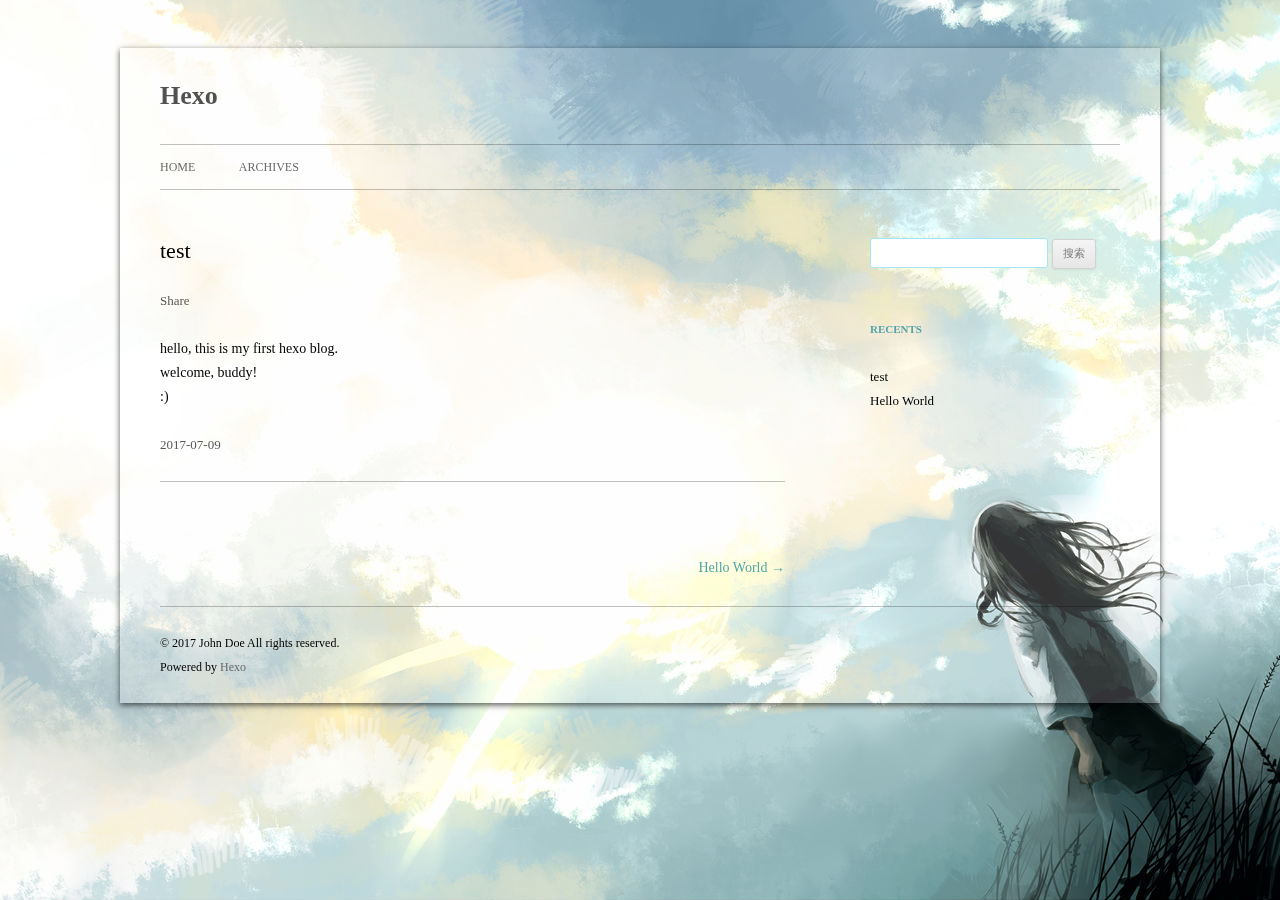
<file: 2017/07/09/test/index.html>
<!DOCTYPE html>
<html>
<head>
  <meta charset="utf-8">
  
  
  <meta name="description" content="hello, this is my first hexo blog.welcome, buddy!:)" />
  

  
  
  
  
  
  
  <title>test | Hexo</title>
  <meta name="viewport" content="width=device-width, initial-scale=1, maximum-scale=1">
  <meta name="description" content="hello, this is my first hexo blog.welcome, buddy!:)">
<meta property="og:type" content="article">
<meta property="og:title" content="test">
<meta property="og:url" content="http://yoursite.com/2017/07/09/test/index.html">
<meta property="og:site_name" content="Hexo">
<meta property="og:description" content="hello, this is my first hexo blog.welcome, buddy!:)">
<meta property="og:updated_time" content="2017-07-09T04:38:53.000Z">
<meta name="twitter:card" content="summary">
<meta name="twitter:title" content="test">
<meta name="twitter:description" content="hello, this is my first hexo blog.welcome, buddy!:)">
  
  
    <link rel="icon" href="/css/images/favicon.ico">
  
  <link rel="stylesheet" href="/css/style.css">
  

  
  <!-- baidu webmaster push -->
  <script src='//push.zhanzhang.baidu.com/push.js'></script>
</head>
<body class="home blog custom-background custom-font-enabled single-author">
  <div id="page" class="hfeed site">
      <header id="masthead" class="site-header" role="banner">
    <hgroup>
      <h1 class="site-title">
        <a href="/" title="Hexo" rel="home">Hexo</a>
      </h1>
      
        <script type="text/javascript" src="http://api.hitokoto.us/rand?encode=js&charset=utf-8"></script>
        <h2 class="site-description"><script>hitokoto();</script></h2>
      
    </hgroup>

    <nav id="site-navigation" class="main-navigation" role="navigation">
            <button class="menu-toggle">菜单</button>
            <a class="assistive-text" href="/#content" title="跳至内容">跳至内容</a><!--TODO-->
            <div class="menu-main-container">
                <ul id="menu-main" class="nav-menu">
                
                    <li class="menu-item menu-item-type-post_type menu-item-object-page"><a href="/">Home</a></li>
                
                    <li class="menu-item menu-item-type-post_type menu-item-object-page"><a href="/archives">Archives</a></li>
                
                </ul>
            </div>
    </nav>
</header>
      <div id="main" class="wrapper">
        <div id="primary" class="site-content"><div id="content" role="main"><article id="post-test" class="post-test post type-post status-publish format-standard hentry">
    <!---->

      <header class="entry-header">
        
        
  
    <h1 class="entry-title article-title">
      test
    </h1>
  

        
        <div class="comments-link">
            
            <a href="javascript:void(0);" data-url="http://yoursite.com/2017/07/09/test/" data-id="cj4w8bit40001097nmdfk74qt" class="leave-reply bdsharebuttonbox" data-cmd="more">Share</a>
        </div><!-- .comments-link -->
      </header><!-- .entry-header -->

    <div class="entry-content">
      
        <p>hello, this is my first hexo blog.<br>welcome, buddy!<br>:)</p>

      
    </div><!-- .entry-content -->

    <footer class="entry-meta">
    <a href="/2017/07/09/test/">
    <time datetime="2017-07-09T04:36:41.000Z" class="entry-date">
        2017-07-09
    </time>
</a>
    
    
    </footer>
</article>


    
<nav class="nav-single">
    <h3 class="assistive-text">文章导航</h3>
    
    
        <span class="nav-next"><a href="/2017/07/09/hello-world/" rel="next">Hello World <span class="meta-nav">→</span></a></span>
    
</nav><!-- .nav-single -->







</div></div>
        <div id="secondary" class="widget-area" role="complementary">
  
    <aside id="search" class="widget widget_search"><form role="search" method="get" accept-charset="utf-8" id="searchform" class="searchform" action="//google.com/search">
    <div>
        <input type="text" value="" name="s" id="s" />
        <input type="submit" id="searchsubmit" value="搜索" />
    </div>
</form></aside>
  
    
  
    
  
    
  <aside class="widget">
    <h3 class="widget-title">Recents</h3>
    <div class="widget-content">
      <ul>
        
          <li>
            <a href="/2017/07/09/test/">test</a>
          </li>
        
          <li>
            <a href="/2017/07/09/hello-world/">Hello World</a>
          </li>
        
      </ul>
    </div>
  </aside>

  
    
  
    
  
</div>
      </div>
      <footer id="colophon" role="contentinfo">
    <p>&copy; 2017 John Doe
    All rights reserved.</p>
    <p>Powered by <a href="http://hexo.io/" target="_blank">Hexo</a></p>
</footer>
    <script>window._bd_share_config={"common":{"bdSnsKey":{},"bdText":"","bdMini":"1","bdMiniList":false,"bdPic":"","bdStyle":"2","bdSize":"16"},"share":{}};with(document)0[(getElementsByTagName('head')[0]||body).appendChild(createElement('script')).src='http://bdimg.share.baidu.com/static/api/js/share.js?v=89860593.js?cdnversion='+~(-new Date()/36e5)];</script>

<script src="/js/jquery-2.0.3.min.js"></script>


  <link rel="stylesheet" href="/fancybox/jquery.fancybox.css">
  <script src="/fancybox/jquery.fancybox.pack.js"></script>


<script src="/js/script.js"></script>

<script src="/js/navigation.js"></script>

<div id="bg"></div>

  </div>
</body>
</html>
</file>
<file: css/style.css>
/*
Theme Name: Cyan Style
Theme URI: https://github.com/wizardforcel/hexo-theme-cyanstyle
Author: the WordPress team
Author URI: http://wordpress.org/
Secondary Developer: Flygon
Secondary Developer URI: http://flygon.net/
Description: Inspired by Wordpress theme Twentytwelve.
Version: 1.0
License: GNU General Public License v2 or later
License URI: http://www.gnu.org/licenses/gpl-2.0.html
Tags: responsive, two_column, chinese, wordpress, light
Text Domain: hexo-theme-cyanstyle

This theme, like WordPress, is licensed under the GPL.
Use it to make something cool, have fun, and share what you've learned with others.
*/

/*
Color Scheme
Main Page: 255, 255, 255, 0.2
Main Title:
  Normal: 0, 0, 0 *
  Hover: 81, 165, 168 (Lake Green)
All Fonts: Microsoft-YaHei
Article Title:
  Normal: 81, 165, 168
  Hover: 0, 0, 0
Widget Title: 81, 165, 168
Article & Widget Content: 0, 0, 0 *
Link in Article Content:
  Normal: 81, 165, 168
  Hover: 0, 0, 0
Border Line: 0, 0, 0, 0.24
Article Meta Link:
  Normal: 88, 88, 88 *
  Hover: 81, 165, 168
Article Meta: 117, 117, 117 *
Widget Link:
  Normal: 0, 0, 0
  Hover: 81, 165, 168

Search the keywords to find their position.
A star represents not to fix.
*/


/* =Notes
--------------------------------------------------------------
This stylesheet uses rem values with a pixel fallback. The rem
values (and line heights) are calculated using two variables:

$rembase:     14;
$line-height: 24;

---------- Examples

* Use a pixel value with a rem fallback for font-size, padding, margins, etc.
	padding: 5px 0;
	padding: 0.357142857rem 0; (5 / $rembase)

* Set a font-size and then set a line-height based on the font-size
	font-size: 16px
	font-size: 1.142857143rem; (16 / $rembase)
	line-height: 1.5; ($line-height / 16)

---------- Vertical spacing

Vertical spacing between most elements should use 24px or 48px
to maintain vertical rhythm:

.my-new-div {
	margin: 24px 0;
	margin: 1.714285714rem 0; ( 24 / $rembase )
}

---------- Further reading

http://snook.ca/archives/html_and_css/font-size-with-rem
http://blog.typekit.com/2011/11/09/type-study-sizing-the-legible-letter/


/* =Reset
-------------------------------------------------------------- */
* {
    font-family: Microsoft YaHei;
}
Microsoft YaHei,html, body, div, span, applet, object, iframe, h1, h2, h3, h4, h5, h6, p, blockquote, pre, a, abbr, acronym, address, big, cite, code, del, dfn, em, img, ins, kbd, q, s, samp, small, strike, strong, sub, sup, tt, var, b, u, i, center, dl, dt, dd, ol, ul, li, fieldset, form, label, legend, table, caption, tbody, tfoot, thead, tr, th, td, article, aside, canvas, details, embed, figure, figcaption, footer, header, hgroup, menu, nav, output, ruby, section, summary, time, mark, audio, video {
	margin: 0;
	padding: 0;
	border: 0;
	font-size: 100%;
	vertical-align: baseline; 
}
body {
	line-height: 1;
}
ol,
ul {
	list-style: none;
}
blockquote,
q {
	quotes: none;
}
blockquote:before,
blockquote:after,
q:before,
q:after {
	content: '';
	content: none;
}
table {
	border-collapse: collapse;
	border-spacing: 0;
}
caption,
th,
td {
	font-weight: normal;
	text-align: left;
}
h1,
h2,
h3,
h4,
h5,
h6 {
	clear: both;
}
html {
	overflow-y: scroll;
	font-size: 100%;
	-webkit-text-size-adjust: 100%;
	-ms-text-size-adjust: 100%;
}
a:focus {
	outline: thin dotted;
}
article,
aside,
details,
figcaption,
figure,
footer,
header,
hgroup,
nav,
section {
	display: block;
}
audio,
canvas,
video {
	display: inline-block;
}
audio:not([controls]) {
	display: none;
}
del {
	color: #333;
}
ins {
	background: rgba(235,233,233,0.5);
	text-decoration: none;
}
hr {
	background-color: rgba(235,233,233,0.5);
	border: 0;
	height: 1px;
	margin: 24px;
	margin-bottom: 1.714285714rem;
}
sub,
sup {
	font-size: 75%;
	line-height: 0;
	position: relative;
	vertical-align: baseline;
}
sup {
	top: -0.5em;
}
sub {
	bottom: -0.25em;
}
small {
	font-size: smaller;
}
img {
	border: 0;
	-ms-interpolation-mode: bicubic;
}

/* Clearing floats */
.clear:after,
.wrapper:after,
.format-status .entry-header:after {
	clear: both;
}
.clear:before,
.clear:after,
.wrapper:before,
.wrapper:after,
.format-status .entry-header:before,
.format-status .entry-header:after {
	display: table;
	content: "";
}


/* =Repeatable patterns
-------------------------------------------------------------- */

/* Small headers */
.archive-title,
.page-title,
.widget-title,
.entry-content th,
.comment-content th {
	font-size: 11px;
	font-size: 0.785714286rem;
	line-height: 2.181818182;
	font-weight: bold;
	text-transform: uppercase;
	color: rgb(81, 165, 168); /* Widget Title */
}

/* Shared Post Format styling */
article.format-quote footer.entry-meta,
article.format-link footer.entry-meta,
article.format-status footer.entry-meta {
	font-size: 11px;
	font-size: 0.785714286rem;
	line-height: 2.181818182;
}

/* Form fields, general styles first */
button,
input,
textarea {
	border: 1px solid rgb(162, 230, 247);
	border-radius: 3px;
	font-family: Microsoft YaHei,  inherit;
	padding: 6px;
	padding: 0.428571429rem;
}
button,
input {
	line-height: normal;
}
textarea {
	font-size: 100%;
	overflow: auto;
	vertical-align: top;
}

/* Reset non-text input types */
input[type="checkbox"],
input[type="radio"],
input[type="file"],
input[type="hidden"],
input[type="image"],
input[type="color"] {
	border: 0;
	border-radius: 0;
	padding: 0;
}

/* Buttons */
.menu-toggle,
input[type="submit"],
input[type="button"],
input[type="reset"],
article.post-password-required input[type=submit],
.bypostauthor cite span {
	padding: 6px 10px;
	padding: 0.428571429rem 0.714285714rem;
	font-size: 11px;
	font-size: 0.785714286rem;
	line-height: 1.428571429;
	font-weight: normal;
	color: #7c7c7c;
	background-color: #e6e6e6;
	background-repeat: repeat-x;
	background-image: -moz-linear-gradient(top, #f4f4f4, #e6e6e6);
	background-image: -ms-linear-gradient(top, #f4f4f4, #e6e6e6);
	background-image: -webkit-linear-gradient(top, #f4f4f4, #e6e6e6);
	background-image: -o-linear-gradient(top, #f4f4f4, #e6e6e6);
	background-image: linear-gradient(top, #f4f4f4, #e6e6e6);
	border: 1px solid #d2d2d2;
	border-radius: 3px;
	box-shadow: 0 1px 2px rgba(64, 64, 64, 0.1);
}
.menu-toggle,
button,
input[type="submit"],
input[type="button"],
input[type="reset"] {
	cursor: pointer;
}
button[disabled],
input[disabled] {
	cursor: default;
}
.menu-toggle:hover,
button:hover,
input[type="submit"]:hover,
input[type="button"]:hover,
input[type="reset"]:hover,
article.post-password-required input[type=submit]:hover {
	color: #5e5e5e;
	background-color: #ebebeb;
	background-repeat: repeat-x;
	background-image: -moz-linear-gradient(top, #f9f9f9, #ebebeb);
	background-image: -ms-linear-gradient(top, #f9f9f9, #ebebeb);
	background-image: -webkit-linear-gradient(top, #f9f9f9, #ebebeb);
	background-image: -o-linear-gradient(top, #f9f9f9, #ebebeb);
	background-image: linear-gradient(top, #f9f9f9, #ebebeb);
}
.menu-toggle:active,
.menu-toggle.toggled-on,
button:active,
input[type="submit"]:active,
input[type="button"]:active,
input[type="reset"]:active {
	color: #757575;
	background-color: #e1e1e1;
	background-repeat: repeat-x;
	background-image: -moz-linear-gradient(top, #ebebeb, #e1e1e1);
	background-image: -ms-linear-gradient(top, #ebebeb, #e1e1e1);
	background-image: -webkit-linear-gradient(top, #ebebeb, #e1e1e1);
	background-image: -o-linear-gradient(top, #ebebeb, #e1e1e1);
	background-image: linear-gradient(top, #ebebeb, #e1e1e1);
	box-shadow: inset 0 0 8px 2px #c6c6c6, 0 1px 0 0 #f4f4f4;
	border-color: transparent;
}
.bypostauthor cite span {
	color: #fff;
	background-color: #21759b;
	background-image: none;
	border: 1px solid #1f6f93;
	border-radius: 2px;
	box-shadow: none;
	padding: 0;
}

/* Responsive images */
.entry-content img,
.comment-content img,
.widget img {
	max-width: 100%; /* Fluid images for posts, comments, and widgets */
}
img[class*="align"],
img[class*="wp-image-"],
img[class*="attachment-"] {
	height: auto; /* Make sure images with WordPress-added height and width attributes are scaled correctly */
}
img.size-full,
img.size-large,
img.header-image,
img.wp-post-image {
	max-width: 100%;
	height: auto; /* Make sure images with WordPress-added height and width attributes are scaled correctly */
}

/* Make sure videos and embeds fit their containers */
embed,
iframe,
object,
video {
	max-width: 100%;
}
.entry-content .twitter-tweet-rendered {
	max-width: 100% !important; /* Override the Twitter embed fixed width */
}

/* Images */
.alignleft {
	float: left;
}
.alignright {
	float: right;
}
.aligncenter {
	display: block;
	margin-left: auto;
	margin-right: auto;
}
.entry-content img,
.comment-content img,
.widget img,
img.header-image,
.author-avatar img,
img.wp-post-image {
	/* Add fancy borders to all WordPress-added images but not things like badges and icons and the like */
	border-radius: 3px;
	box-shadow: 0 1px 4px rgba(0, 0, 0, 0.2);
}
.wp-caption {
	max-width: 100%; /* Keep wide captions from overflowing their container. */
	padding: 4px;
}
.wp-caption .wp-caption-text,
.gallery-caption,
.entry-caption {
	font-style: italic;
	font-size: 12px;
	font-size: 0.857142857rem;
	line-height: 2;
	color: #757575;
}
img.wp-smiley,
.rsswidget img {
	border: 0;
	border-radius: 0;
	box-shadow: none;
	margin-bottom: 0;
	margin-top: 0;
	padding: 0;
}
.entry-content dl.gallery-item {
	margin: 0;
}
.gallery-item a,
.gallery-caption {
	width: 90%;
}
.gallery-item a {
	display: block;
}
.gallery-caption a {
	display: inline;
}
.gallery-columns-1 .gallery-item a {
	max-width: 100%;
	width: auto;
}
.gallery .gallery-icon img {
	height: auto;
	max-width: 90%;
	padding: 5%;
}
.gallery-columns-1 .gallery-icon img {
	padding: 3%;
}

/* Navigation */
#pagination {
  zoom: 1;
  -webkit-border-radius: 2px;
  border-radius: 2px;
  text-align: center;
  overflow: hidden;
  border: 1px solid rgba(0, 0, 0, 0.24);
}
#pagination:before,
#pagination:after {
  content: "";
  display: table;
}
#pagination:after {
  clear: both;
}
#pagination a,
#pagination span {
  padding: 10px 20px;
  line-height: 1;
  height: 2ex;
}
#pagination a {
  color: #999;
  text-decoration: none;
}
#pagination a:hover {
  color: #000;
}
#pagination .prev {
  float: left;
}
#pagination .next {
  float: right;
}
#pagination .page-number {
  display: inline-block;
}
@media mq-mobile {
  #pagination .page-number {
    display: none;
  }
}
#pagination .current {
  color: #000;
  font-weight: bold;
}
#pagination .space {
  color: #ddd;
}

.site-content nav {
	clear: both;
	line-height: 2;
	overflow: hidden;
}
#nav-above {
	padding: 24px 0;
	padding: 1.714285714rem 0;
}
#nav-above {
	display: none;
}
.paged #nav-above {
	display: block;
}
.nav-previous,
.previous-image {
	float: left;
	width: 50%;
}
.nav-next,
.next-image {
	float: right;
	text-align: right;
	width: 50%;
}
.nav-single + .comments-area,
#comment-nav-above {
	margin: 48px 0;
	margin: 3.428571429rem 0;
}

/* Author profiles */
.author .archive-header {
	margin-bottom: 24px;
	margin-bottom: 1.714285714rem;
}
.author-info {
	border-top: 1px solid #ededed;
	margin: 24px 0;
	margin: 1.714285714rem 0;
	padding-top: 24px;
	padding-top: 1.714285714rem;
	overflow: hidden;
}
.author-description p {
	color: #757575;
	font-size: 13px;
	font-size: 0.928571429rem;
	line-height: 1.846153846;
}
.author.archive .author-info {
	border-top: 0;
	margin: 0 0 48px;
	margin: 0 0 3.428571429rem;
}
.author.archive .author-avatar {
	margin-top: 0;
}


/* =Basic structure
-------------------------------------------------------------- */

/* Body, links, basics */
html {
	font-size: 87.5%;
}
body {
	font-size: 14px;
	font-size: 1rem;
	font-family: Microsoft YaHei,  Helvetica, Arial, sans-serif;
	text-rendering: optimizeLegibility;
	color: rgb(0, 0, 0); /*Article & Widget Content*/
}
body.custom-font-enabled {
	font-family: Microsoft YaHei,  Helvetica, Arial, sans-serif;
	/*All Fonts*/
}
a {
	outline: none;
	color: rgb(81, 165, 168); /*Article Title Normal*/
    text-decoration: none;
}
a:hover {
	color: rgb(0, 0, 0); /*Article Title Hover*/
    text-decoration: underline;
}


/* Backgroud image */
#bg {
  background-image: url("images/body.jpg");
  background-color: #050a10;
  background-attachment: fixed;
  background-repeat: no-repeat;
  background-position: center;
  -webkit-background-size: cover;
  -moz-background-size: cover;
  background-size: cover;
  height: 100%;
  left: 0;
  position: fixed;
  top: 0;
  width: 100%;
  z-index: -1;
}

/* Achive */
.archive-year-wrap {
    color: rgb(81, 165, 168);
    font-weight: normal;
    margin-bottom: 30px;
    text-shadow: 0 0 1px #fff;
}
.archive-year-wrap a {
    text-decoration: none;
}

/* Assistive text */
.assistive-text,
.site .screen-reader-text {
	position: absolute !important;
	clip: rect(1px, 1px, 1px, 1px);
}
.main-navigation .assistive-text:focus {
	background: #fff;
	border: 2px solid #333;
	border-radius: 3px;
	clip: auto !important;
	color: #000;
	display: block;
	font-size: 12px;
	padding: 12px;
	position: absolute;
	top: 5px;
	left: 5px;
	z-index: 100000; /* Above WP toolbar */
}

/* Page structure */
.site {
	padding: 0 24px;
	padding: 0 1.714285714rem;
	background-color: rgba(255, 255, 255, 0.20); /* Main Page */
}
.site-content {
	margin: 24px 0 0;
	margin: 1.714285714rem 0 0;
}
.widget-area {
	margin: 24px 0 0;
	margin: 1.714285714rem 0 0;
}

/* Header */
.site-header {
	padding: 24px 0;
	padding: 1.714285714rem 0;
}
.site-header h1,
.site-header h2 {
	text-align: center;
}

.site-header h1 a,
.site-header h2 a {
	color: #515151;
	display: inline-block;
	text-decoration: none;
}
.site-header h1 a:hover,
.site-header h2 a:hover {
	color: rgb(81, 156, 158); /* Main Title Hover */
}
.site-header h1 {
	font-size: 24px;
	font-size: 1.714285714rem;
	line-height: 1.285714286;
	margin-bottom: 14px;
	margin-bottom: 1rem;
}
.site-header h2 {
	font-weight: normal;
	font-size: 13px;
	font-size: 0.928571429rem;
	line-height: 1.846153846;
	color: #757575;
}
.header-image {
	margin-top: 24px;
	margin-top: 1.714285714rem;
}

/* Navigation Menu */
.main-navigation {
	margin-top: 24px;
	margin-top: 1.714285714rem;
	text-align: center;
}
.main-navigation li {
	margin-top: 24px;
	margin-top: 1.714285714rem;
	font-size: 12px;
	font-size: 0.857142857rem;
	line-height: 1.42857143;
}
.main-navigation a {
	color: #5e5e5e;
}
.main-navigation a:hover {
	color: #21759b;
}
.main-navigation ul.nav-menu,
.main-navigation div.nav-menu > ul {
	display: none;
}
.main-navigation ul.nav-menu.toggled-on,
.menu-toggle {
	display: inline-block;
}

/* Banner */
section[role="banner"] {
	margin-bottom: 48px;
	margin-bottom: 3.428571429rem;
}

/* Sidebar */
.widget-area .widget {
	-webkit-hyphens: auto;
	-moz-hyphens: auto;
	hyphens: auto;
	margin-bottom: 48px;
	margin-bottom: 3.428571429rem;
	word-wrap: break-word;
}
.widget-area .widget h3 {
	margin-bottom: 24px;
	margin-bottom: 1.714285714rem;
}
.widget-area .widget p,
.widget-area .widget li,
.widget-area .widget .textwidget {
	font-size: 13px;
	font-size: 0.928571429rem;
	line-height: 1.846153846;
}
.widget-area .widget p {
	margin-bottom: 24px;
	margin-bottom: 1.714285714rem;
}
.widget-area .textwidget ul {
	list-style: disc outside;
	margin: 0 0 24px;
	margin: 0 0 1.714285714rem;
}
.widget-area .textwidget li {
	margin-left: 36px;
	margin-left: 2.571428571rem;
}
.widget-area .widget a {
	color: rgb(0, 0, 0); /* Widget Link Normal*/
}
.widget-area .widget a:hover {
	color: rgb(81, 165, 168); /* Widget Link Hover*/
}

}
.widget-area #s {
	width: 70.66666666666%; /* define a width to avoid dropping a wider submit button */
}

/* Footer */
footer[role="contentinfo"] {
	border-top: 1px solid rgba(0, 0, 0, 0.24);
	clear: both;
	font-size: 12px;
	font-size: 0.857142857rem;
	line-height: 2;
	max-width: 960px;
	max-width: 68.571428571rem;
	margin-top: 24px;
	margin-top: 1.714285714rem;
	margin-left: auto;
	margin-right: auto;
	padding: 24px 0;
	padding: 1.714285714rem 0;
}
footer[role="contentinfo"] a {
	color: #686868;
}
footer[role="contentinfo"] a:hover {
	color: #21759b;
}

/* Category and tags */
.article-category,
.article-tag-list {
    display: inline;
}
.article-tag-list-item {
    display: inline;
    margin-right: 10px;
}
/*.article-tag-category:before {
    content: "\f07b";
}
.article-tag-list:before {
    content: "\f02b";
}*/
.article-tag-list-link:before {
    content: "#";
}
.article-delim {
    margin-left: 5px;
    margin-right: 5px;
}

/* =Main content and comment content
-------------------------------------------------------------- */

.entry-meta {
	clear: both;
}
.entry-header {
	margin-bottom: 24px;
	margin-bottom: 1.714285714rem;
}
.entry-header img.wp-post-image {
	margin-bottom: 24px;
	margin-bottom: 1.714285714rem;
}
.entry-header .entry-title {
	font-size: 20px;
	font-size: 1.428571429rem;
	line-height: 1.2;
	font-weight: normal;
}
.entry-header .entry-title a {
	text-decoration: none;
}
.entry-header .entry-format {
	margin-top: 24px;
	margin-top: 1.714285714rem;
	font-weight: normal;
}
.entry-header .comments-link {
	margin-top: 24px;
	margin-top: 1.714285714rem;
	font-size: 13px;
	font-size: 0.928571429rem;
	line-height: 1.846153846;
	color: #757575;
}
.comments-link a,
.entry-meta a {
	color: rgb(88, 88, 88); /*Article Meta Link Normal*/
}
.comments-link a:hover,
.entry-meta a:hover {
	color: rgb(81, 165, 168); /*Article Meta Link Hover*/
}

article.sticky .featured-post {
    /* Border Line for Special */
	border-top: 1px solid rgba(0, 0, 0, 0.24);
	border-bottom: 1px solid rgba(0, 0, 0, 0.24);
	color: #757575;
	font-size: 13px;
	font-size: 0.928571429rem;
	line-height: 3.692307692;
	margin-bottom: 24px;
	margin-bottom: 1.714285714rem;
	text-align: center;
}
.entry-content,
.entry-summary,
.mu_register {
	line-height: 1.714285714;
}
.entry-content h1,
.comment-content h1,
.entry-content h2,
.comment-content h2,
.entry-content h3,
.comment-content h3,
.entry-content h4,
.comment-content h4,
.entry-content h5,
.comment-content h5,
.entry-content h6,
.comment-content h6 {
	margin: 24px 0;
	margin: 1.714285714rem 0;
	line-height: 1.714285714;
}
.entry-content h1,
.comment-content h1 {
	font-size: 21px;
	font-size: 1.5rem;
	line-height: 1.5;
}
.entry-content h2,
.comment-content h2,
.mu_register h2 {
	font-size: 18px;
	font-size: 1.285714286rem;
	line-height: 1.6;
}
.entry-content h3,
.comment-content h3 {
	font-size: 16px;
	font-size: 1.142857143rem;
	line-height: 1.846153846;
}
.entry-content h4,
.comment-content h4 {
	font-size: 14px;
	font-size: 1rem;
	line-height: 1.846153846;
}
.entry-content h5,
.comment-content h5 {
	font-size: 13px;
	font-size: 0.928571429rem;
	line-height: 1.846153846;
}
.entry-content h6,
.comment-content h6 {
	font-size: 12px;
	font-size: 0.857142857rem;
	line-height: 1.846153846;
}
.entry-content p,
.entry-summary p,
.comment-content p,
.mu_register p {
	margin: 0 0 24px;
	margin: 0 0 1.714285714rem;
	line-height: 1.714285714;
}

.entry-content a,
.comment-content a {
	color: rgb(81, 165, 168); /* Link in Article Content Normal */
}

.entry-content a:Hover,
.comment-content a:Hover{
	color: rgb(0, 0, 0); /* Link in Article Content Hover */
}

.entry-content ol,
.comment-content ol,
.entry-content ul,
.comment-content ul,
.mu_register ul {
	margin: 0 0 24px;
	margin: 0 0 1.714285714rem;
	line-height: 1.714285714;
}
.entry-content ul ul,
.comment-content ul ul,
.entry-content ol ol,
.comment-content ol ol,
.entry-content ul ol,
.comment-content ul ol,
.entry-content ol ul,
.comment-content ol ul {
	margin-bottom: 0;
}
.entry-content ul,
.comment-content ul,
.mu_register ul {
	list-style: disc outside;
}
.entry-content ol,
.comment-content ol {
	list-style: decimal outside;
}
.entry-content li,
.comment-content li,
.mu_register li {
	margin: 0 0 0 36px;
	margin: 0 0 0 2.571428571rem;
}
.entry-content blockquote,
.comment-content blockquote {
    margin: 0 0 24px;
    margin: 0 0 1.714285714rem;
    border-left: 4px solid #aaa;
    padding: 0 15px;
    color: #aaa;
}
.entry-content blockquote>:first-child,
.comment-content blockquote>:first-child {
	margin-top: 0;
}
.entry-content blockquote>:last-child,
.comment-content blockquote>:last-child {
	margin-bottom: 0;
}
.entry-content code,
.comment-content code {
    font-family: Consolas, Monaco, Lucida Console, monospace;
    padding: 0 5px;
    margin: 0 2px;
    font-size: 0.9em;
    border: 1px solid rgba(0, 0, 0, 0.24);
    -webkit-border-radius: 3px;
    border-radius: 3px;
}
.entry-content pre,
.comment-content pre {
    border: 1px solid rgba(0, 0, 0, 0.24);
    font-family: Consolas, Monaco, Lucida Console, monospace;
    margin-bottom: 15px;
    overflow: auto;
    padding: 7px 15px;
    -webkit-border-radius: 2px;
    border-radius: 2px;
}
.entry-content pre code,
.comment-content pre code {
    background: none;
    padding: 0;
    margin: 0;
    border: none;
    -webkit-border-radius: 0;
    border-radius: 0;
}
.entry-content abbr,
.comment-content abbr,
.entry-content dfn,
.comment-content dfn,
.entry-content acronym,
.comment-content acronym {
	border-bottom: 1px dotted #666;
	cursor: help;
}
.entry-content address,
.comment-content address {
	display: block;
	line-height: 1.714285714;
	margin: 0 0 24px;
	margin: 0 0 1.714285714rem;
}
img.alignleft,
.wp-caption.alignleft {
	margin: 12px 24px 12px 0;
	margin: 0.857142857rem 1.714285714rem 0.857142857rem 0;
}
img.alignright,
.wp-caption.alignright {
	margin: 12px 0 12px 24px;
	margin: 0.857142857rem 0 0.857142857rem 1.714285714rem;
}
img.aligncenter,
.wp-caption.aligncenter {
	clear: both;
	margin-top: 12px;
	margin-top: 0.857142857rem;
	margin-bottom: 12px;
	margin-bottom: 0.857142857rem;
}
.entry-content embed,
.entry-content iframe,
.entry-content object,
.entry-content video {
	margin-bottom: 24px;
	margin-bottom: 1.714285714rem;
}
.entry-content dl,
.comment-content dl {
	margin: 0 24px;
	margin: 0 1.714285714rem;
}
.entry-content dt,
.comment-content dt {
	font-weight: bold;
	line-height: 1.714285714;
}
.entry-content dd,
.comment-content dd {
	line-height: 1.714285714;
	margin-bottom: 24px;
	margin-bottom: 1.714285714rem;
}
.entry-content table,
.comment-content table {
	border-bottom: 1px solid #ededed;
	color: #757575;
	font-size: 12px;
	font-size: 0.857142857rem;
	line-height: 2;
	margin: 0 0 24px;
	margin: 0 0 1.714285714rem;
	width: 100%;
}
.entry-content table caption,
.comment-content table caption {
	font-size: 16px;
	font-size: 1.142857143rem;
	margin: 24px 0;
	margin: 1.714285714rem 0;
}
.entry-content td,
.comment-content td {
	border-top: 1px solid #ededed;
	padding: 6px 10px 6px 0;
}
.site-content article {
    /* Border Line for Article Bottom*/
	border-bottom: 1px solid rgba(0, 0, 0, 0.24);
	margin-bottom: 72px;
	margin-bottom: 5.142857143rem;
	padding-bottom: 24px;
	padding-bottom: 1.714285714rem;
	word-wrap: break-word;
	-webkit-hyphens: auto;
	-moz-hyphens: auto;
	hyphens: auto;
}
.page-links {
	clear: both;
	line-height: 1.714285714;
}
footer.entry-meta {
	margin-top: 24px;
	margin-top: 1.714285714rem;
	font-size: 13px;
	font-size: 0.928571429rem;
	line-height: 1.846153846;
	color: #757575; /* Article Meta */
}
.single-author .entry-meta .by-author {
	display: none;
}
.mu_register h2 {
	color: #757575;
	font-weight: normal;
}

/* Hexo Code */
figure.highlight {
    border: 1px solid rgba(0, 0, 0, 0.24);
    margin-bottom: 15px;
    padding: 7px 15px;
    -webkit-border-radius: 2px;
    border-radius: 2px;
    line-height: 1.6;
    overflow: auto;
    position: relative;
    font-size: 0.9em;
}

figure.highlight table {
    margin: 0;
    border-spacing: 0;
    border: none;
    width: auto;
}

figure.highlight td {
    border: none;
    padding: 0;
}

figure.highlight .gutter {
    color: #999;
    padding-right: 15px;
    border-right: 1px solid rgba(0, 0, 0, 0.24);
    text-align: right;
    vertical-align: middle;
}

figure.highlight .code {
    padding-left: 15px;
    border-left: 1px solid rgba(0, 0, 0, 0.24);
}

figure.highlight pre {
    border: none;
    padding: 0;
    margin: 0;
    width: auto;
}

figure.highlight .line {
    height: 20px;
    font-family: Consolas, Monaco, Lucida Console, monospace;
}




/* =Archives
-------------------------------------------------------------- */

.archive-header,
.page-header {
	margin-bottom: 48px;
	margin-bottom: 3.428571429rem;
	padding-bottom: 22px;
	padding-bottom: 1.571428571rem;
	border-bottom: 1px solid #ededed;
}
.archive-meta {
	color: #757575;
	font-size: 12px;
	font-size: 0.857142857rem;
	line-height: 2;
	margin-top: 22px;
	margin-top: 1.571428571rem;
}


/* =Single image attachment view
-------------------------------------------------------------- */

.article.attachment {
	overflow: hidden;
}
.image-attachment div.attachment {
	text-align: center;
}
.image-attachment div.attachment p {
	text-align: center;
}
.image-attachment div.attachment img {
	display: block;
	height: auto;
	margin: 0 auto;
	max-width: 100%;
}
.image-attachment .entry-caption {
	margin-top: 8px;
	margin-top: 0.571428571rem;
}


/* =Aside post format
-------------------------------------------------------------- */

article.format-aside h1 {
	margin-bottom: 24px;
	margin-bottom: 1.714285714rem;
}
article.format-aside h1 a {
	text-decoration: none;
	color: #4d525a;
}
article.format-aside h1 a:hover {
	color: #2e3542;
}
article.format-aside .aside {
	padding: 24px 24px 0;
	padding: 1.714285714rem;
	background: #d2e0f9;
	border-left: 22px solid #a8bfe8;
}
article.format-aside p {
	font-size: 13px;
	font-size: 0.928571429rem;
	line-height: 1.846153846;
	color: #4a5466;
}
article.format-aside blockquote:last-child,
article.format-aside p:last-child {
	margin-bottom: 0;
}



/* =Post formats
-------------------------------------------------------------- */

/* Image posts */
article.format-image footer h1 {
	font-size: 13px;
	font-size: 0.928571429rem;
	line-height: 1.846153846;
	font-weight: normal;
}
article.format-image footer h2 {
	font-size: 11px;
	font-size: 0.785714286rem;
	line-height: 2.181818182;
}
article.format-image footer a h2 {
	font-weight: normal;
}

/* Link posts */
article.format-link header {
	padding: 0 10px;
	padding: 0 0.714285714rem;
	float: right;
	font-size: 11px;
	font-size: 0.785714286rem;
	line-height: 2.181818182;
	font-weight: bold;
	font-style: italic;
	text-transform: uppercase;
	color: #848484;
	background-color: #ebebeb;
	border-radius: 3px;
}
article.format-link .entry-content {
	max-width: 80%;
	float: left;
}
article.format-link .entry-content a {
	font-size: 22px;
	font-size: 1.571428571rem;
	line-height: 1.090909091;
	text-decoration: none;
}

/* Quote posts */
article.format-quote .entry-content p {
	margin: 0;
	padding-bottom: 24px;
	padding-bottom: 1.714285714rem;
}
article.format-quote .entry-content blockquote {
	display: block;
	padding: 24px 24px 0;
	padding: 1.714285714rem 1.714285714rem 0;
	font-size: 15px;
	font-size: 1.071428571rem;
	line-height: 1.6;
	font-style: normal;
	color: #6a6a6a;
	background: #efefef;
}

/* Status posts */
.format-status .entry-header {
	margin-bottom: 24px;
	margin-bottom: 1.714285714rem;
}
.format-status .entry-header header {
	display: inline-block;
}
.format-status .entry-header h1 {
	font-size: 15px;
	font-size: 1.071428571rem;
	font-weight: normal;
	line-height: 1.6;
	margin: 0;
}
.format-status .entry-header h2 {
	font-size: 12px;
	font-size: 0.857142857rem;
	font-weight: normal;
	line-height: 2;
	margin: 0;
}
.format-status .entry-header header a {
	color: #757575;
}
.format-status .entry-header header a:hover {
	color: #21759b;
}
.format-status .entry-header img {
	float: left;
	margin-right: 21px;
	margin-right: 1.5rem;
}


/* =Comments
-------------------------------------------------------------- */

.comments-title {
	margin-bottom: 48px;
	margin-bottom: 3.428571429rem;
	font-size: 16px;
	font-size: 1.142857143rem;
	line-height: 1.5;
	font-weight: normal;
}
.comments-area article {
	margin: 24px 0;
	margin: 1.714285714rem 0;
}
.comments-area article header {
	margin: 0 0 48px;
	margin: 0 0 3.428571429rem;
	overflow: hidden;
	position: relative;
}
.comments-area article header img {
	float: left;
	padding: 0;
	line-height: 0;
}
.comments-area article header cite,
.comments-area article header time {
	display: block;
	margin-left: 85px;
	margin-left: 6.071428571rem;
}
.comments-area article header cite {
	font-style: normal;
	font-size: 15px;
	font-size: 1.071428571rem;
	line-height: 1.42857143;
}
.comments-area cite b {
	font-weight: normal;
}
.comments-area article header time {
	line-height: 1.714285714;
	text-decoration: none;
	font-size: 12px;
	font-size: 0.857142857rem;
	color: #5e5e5e;
}
.comments-area article header a {
	text-decoration: none;
	color: #5e5e5e;
}
.comments-area article header a:hover {
	color: #21759b;
}
.comments-area article header cite a {
	color: #444;
}
.comments-area article header cite a:hover {
	text-decoration: underline;
}
.comments-area article header h4 {
	position: absolute;
	top: 0;
	right: 0;
	padding: 6px 12px;
	padding: 0.428571429rem 0.857142857rem;
	font-size: 12px;
	font-size: 0.857142857rem;
	font-weight: normal;
	color: #fff;
	background-color: #0088d0;
	background-repeat: repeat-x;
	background-image: -moz-linear-gradient(top, #009cee, #0088d0);
	background-image: -ms-linear-gradient(top, #009cee, #0088d0);
	background-image: -webkit-linear-gradient(top, #009cee, #0088d0);
	background-image: -o-linear-gradient(top, #009cee, #0088d0);
	background-image: linear-gradient(top, #009cee, #0088d0);
	border-radius: 3px;
	border: 1px solid #007cbd;
}
.comments-area .bypostauthor cite span {
	position: absolute;
	margin-left: 5px;
	margin-left: 0.357142857rem;
	padding: 2px 5px;
	padding: 0.142857143rem 0.357142857rem;
	font-size: 10px;
	font-size: 0.714285714rem;
}
.comments-area .bypostauthor cite b {
	font-weight: bold;
}
a.comment-reply-link,
a.comment-edit-link {
	color: #686868;
	font-size: 13px;
	font-size: 0.928571429rem;
	line-height: 1.846153846;
}
a.comment-reply-link:hover,
a.comment-edit-link:hover {
	color: #21759b;
}
.commentlist .pingback {
	line-height: 1.714285714;
	margin-bottom: 24px;
	margin-bottom: 1.714285714rem;
}

/* Comment form */
#respond {
	margin-top: 48px;
	margin-top: 3.428571429rem;
}
#respond h3#reply-title {
	font-size: 16px;
	font-size: 1.142857143rem;
	line-height: 1.5;
}
#respond h3#reply-title #cancel-comment-reply-link {
	margin-left: 10px;
	margin-left: 0.714285714rem;
	font-weight: normal;
	font-size: 12px;
	font-size: 0.857142857rem;
}
#respond form {
	margin: 24px 0;
	margin: 1.714285714rem 0;
}
#respond form p {
	margin: 11px 0;
	margin: 0.785714286rem 0;
}
#respond form p.logged-in-as {
	margin-bottom: 24px;
	margin-bottom: 1.714285714rem;
}
#respond form label {
	display: block;
	line-height: 1.714285714;
}
#respond form input[type="text"],
#respond form textarea {
	-moz-box-sizing: border-box;
	box-sizing: border-box;
	font-size: 12px;
	font-size: 0.857142857rem;
	line-height: 1.714285714;
	padding: 10px;
	padding: 0.714285714rem;
	width: 100%;
}
#respond form p.form-allowed-tags {
	margin: 0;
	font-size: 12px;
	font-size: 0.857142857rem;
	line-height: 2;
	color: #5e5e5e;
}
.required {
	color: red;
}


/* =Front page template
-------------------------------------------------------------- */

.entry-page-image {
	margin-bottom: 14px;
	margin-bottom: 1rem;
}
.template-front-page .site-content article {
	border: 0;
	margin-bottom: 0;
}
.template-front-page .widget-area {
	clear: both;
	float: none;
	width: auto;
	padding-top: 24px;
	padding-top: 1.714285714rem;
	border-top: 1px solid #ededed;
}
.template-front-page .widget-area .widget li {
	margin: 8px 0 0;
	margin: 0.571428571rem 0 0;
	font-size: 13px;
	font-size: 0.928571429rem;
	line-height: 1.714285714;
	list-style-type: square;
	list-style-position: inside;
}
.template-front-page .widget-area .widget li a {
	color: #757575;
}
.template-front-page .widget-area .widget li a:hover {
	color: #21759b;
}
.template-front-page .widget-area .widget_text img {
	float: left;
	margin: 8px 24px 8px 0;
	margin: 0.571428571rem 1.714285714rem 0.571428571rem 0;
}


/* =Widgets
-------------------------------------------------------------- */

.widget-area .widget ul ul {
	margin-left: 12px;
	margin-left: 0.857142857rem;
}
.widget_rss li {
	margin: 12px 0;
	margin: 0.857142857rem 0;
}
.widget_recent_entries .post-date,
.widget_rss .rss-date {
	color: #aaa;
	font-size: 11px;
	font-size: 0.785714286rem;
	margin-left: 12px;
	margin-left: 0.857142857rem;
}
#wp-calendar {
	margin: 0;
	width: 100%;
	font-size: 13px;
	font-size: 0.928571429rem;
	line-height: 1.846153846;
	color: #686868;
}
#wp-calendar th,
#wp-calendar td,
#wp-calendar caption {
	text-align: left;
}
#wp-calendar #next {
	padding-right: 24px;
	padding-right: 1.714285714rem;
	text-align: right;
}
.widget_search label {
	display: block;
	font-size: 13px;
	font-size: 0.928571429rem;
	line-height: 1.846153846;
}
.widget_twitter li {
	list-style-type: none;
}
.widget_twitter .timesince {
	display: block;
	text-align: right;
}

.widget-content {
    line-height: 1.6em;
    word-wrap: break-word;
    font-size: 0.9em;
}

/* List count */
.category-list-count, .tag-list-count, .archive-list-count {
    padding-left: 5px;
    color: #999;
    font-size: 0.85em;
}
.category-list-count:before, .tag-list-count:before, .archive-list-count:before {
    content: "(";
}
.category-list-count:after, .tag-list-count:after, .archive-list-count:after {
    content: ")";
}

/* =Plugins
----------------------------------------------- */

img#wpstats {
	display: block;
	margin: 0 auto 24px;
	margin: 0 auto 1.714285714rem;
}


/* =Media queries
-------------------------------------------------------------- */

/* Minimum width of 600 pixels. */
@media screen and (min-width: 600px) {
	.author-avatar {
		float: left;
		margin-top: 8px;
		margin-top: 0.571428571rem;
	}
	.author-description {
		float: right;
		width: 80%;
	}
	.site {
		margin: 0 auto;
		max-width: 960px;
		max-width: 68.571428571rem;
		overflow: hidden;
	}
	.site-content {
		float: left;
		width: 65.104166667%;
	}
	body.template-front-page .site-content,
	body.single-attachment .site-content,
	body.full-width .site-content {
		width: 100%;
	}
	.widget-area {
		float: right;
		width: 26.041666667%;
	}
	.site-header h1,
	.site-header h2 {
		text-align: left;
	}
	.site-header h1 {
		font-size: 26px;
		font-size: 1.857142857rem;
		line-height: 1.846153846;
		margin-bottom: 0;
	}
	.main-navigation ul.nav-menu,
	.main-navigation div.nav-menu > ul {
	    /* Border Line for Main */
		border-bottom: 1px solid rgba(0, 0, 0, 0.24);
		border-top: 1px solid rgba(0, 0, 0, 0.24);
		display: inline-block !important;
		text-align: left;
		width: 100%;
	}
	.main-navigation ul {
		margin: 0;
		text-indent: 0;
	}
	.main-navigation li a,
	.main-navigation li {
		display: inline-block;
		text-decoration: none;
	}
	.main-navigation li a {
		border-bottom: 0;
		color: #6a6a6a;
		line-height: 3.692307692;
		text-transform: uppercase;
		white-space: nowrap;
	}
	.main-navigation li a:hover {
		color: #000;
	}
	.main-navigation li {
		margin: 0 40px 0 0;
		margin: 0 2.857142857rem 0 0;
		position: relative;
	}
	.main-navigation li ul {
		display: none;
		margin: 0;
		padding: 0;
		position: absolute;
		top: 100%;
		z-index: 1;
	}
	.main-navigation li ul ul {
		top: 0;
		left: 100%;
	}
	.main-navigation ul li:hover > ul {
		border-left: 0;
		display: block;
	}
	.main-navigation li ul li a {
		background: #efefef;
		border-bottom: 1px solid #ededed;
		display: block;
		font-size: 11px;
		font-size: 0.785714286rem;
		line-height: 2.181818182;
		padding: 8px 10px;
		padding: 0.571428571rem 0.714285714rem;
		width: 180px;
		width: 12.85714286rem;
		white-space: normal;
	}
	.main-navigation li ul li a:hover {
		background: #e3e3e3;
		color: #444;
	}
	.main-navigation .current-menu-item > a,
	.main-navigation .current-menu-ancestor > a,
	.main-navigation .current_page_item > a,
	.main-navigation .current_page_ancestor > a {
		color: #636363;
		font-weight: bold;
	}
	.menu-toggle {
		display: none;
	}
	.entry-header .entry-title {
		font-size: 22px;
		font-size: 1.571428571rem;
	}
	#respond form input[type="text"] {
		width: 46.333333333%;
	}
	#respond form textarea.blog-textarea {
		width: 79.666666667%;
	}
	.template-front-page .site-content,
	.template-front-page article {
		overflow: hidden;
	}
	.template-front-page.has-post-thumbnail article {
		float: left;
		width: 47.916666667%;
	}
	.entry-page-image {
		float: right;
		margin-bottom: 0;
		width: 47.916666667%;
	}
	.template-front-page .widget-area .widget,
	.template-front-page.two-sidebars .widget-area .front-widgets {
		float: left;
		width: 51.875%;
		margin-bottom: 24px;
		margin-bottom: 1.714285714rem;
	}
	.template-front-page .widget-area .widget:nth-child(odd) {
		clear: right;
	}
	.template-front-page .widget-area .widget:nth-child(even),
	.template-front-page.two-sidebars .widget-area .front-widgets + .front-widgets {
		float: right;
		width: 39.0625%;
		margin: 0 0 24px;
		margin: 0 0 1.714285714rem;
	}
	.template-front-page.two-sidebars .widget,
	.template-front-page.two-sidebars .widget:nth-child(even) {
		float: none;
		width: auto;
	}
	.commentlist .children {
		margin-left: 48px;
		margin-left: 3.428571429rem;
	}
}

/* Minimum width of 960 pixels. */
@media screen and (min-width: 960px) {
	body {
		background-color: #e6e6e6;
	}
	body .site {
		padding: 0 40px;
		padding: 0 2.857142857rem;
		margin-top: 48px;
		margin-top: 3.428571429rem;
		margin-bottom: 48px;
		margin-bottom: 3.428571429rem;
		box-shadow: 0 2px 6px rgba(0, 0, 0, 0.65);
	}
	body.custom-background-empty {
		background-color: #fff;
	}
	body.custom-background-empty .site,
	body.custom-background-white .site {
		padding: 0;
		margin-top: 0;
		margin-bottom: 0;
		box-shadow: none;
	}
}


/* =Print
----------------------------------------------- */

@media print {
	body {
		background: none !important;
		color: #000;
		font-size: 10pt;
	}
	footer a[rel=bookmark]:link:after,
	footer a[rel=bookmark]:visited:after {
		content: " [" attr(href) "] "; /* Show URLs */
	}
	a {
		text-decoration: none;
	}
	.entry-content img,
	.comment-content img,
	.author-avatar img,
	img.wp-post-image {
		border-radius: 0;
		box-shadow: none;
	}
	.site {
		clear: both !important;
		display: block !important;
		float: none !important;
		max-width: 100%;
		position: relative !important;
	}
	.site-header {
		margin-bottom: 72px;
		margin-bottom: 5.142857143rem;
		text-align: left;
	}
	.site-header h1 {
		font-size: 21pt;
		line-height: 1;
		text-align: left;
	}
	.site-header h2 {
		color: #000;
		font-size: 10pt;
		text-align: left;
	}
	.site-header h1 a,
	.site-header h2 a {
		color: #000;
	}
	.author-avatar,
	#colophon,
	#respond,
	.commentlist .comment-edit-link,
	.commentlist .reply,
	.entry-header .comments-link,
	.entry-meta .edit-link a,
	.page-link,
	.site-content nav,
	.widget-area,
	img.header-image,
	.main-navigation {
		display: none;
	}
	.wrapper {
		border-top: none;
		box-shadow: none;
	}
	.site-content {
		margin: 0;
		width: auto;
	}
	.singular .entry-header .entry-meta {
		position: static;
	}
	.singular .site-content,
	.singular .entry-header,
	.singular .entry-content,
	.singular footer.entry-meta,
	.singular .comments-title {
		margin: 0;
		width: 100%;
	}
	.entry-header .entry-title,
	.entry-title,
	.singular .entry-title {
		font-size: 21pt;
	}
	footer.entry-meta,
	footer.entry-meta a {
		color: #444;
		font-size: 10pt;
	}
	.author-description {
		float: none;
		width: auto;
	}

	/* Comments */
	.commentlist > li.comment {
		background: none;
		position: relative;
		width: auto;
	}
	.commentlist .avatar {
		height: 39px;
		left: 2.2em;
		top: 2.2em;
		width: 39px;
	}
	.comments-area article header cite,
	.comments-area article header time {
		margin-left: 50px;
		margin-left: 3.57142857rem;
	}
}
</file>
